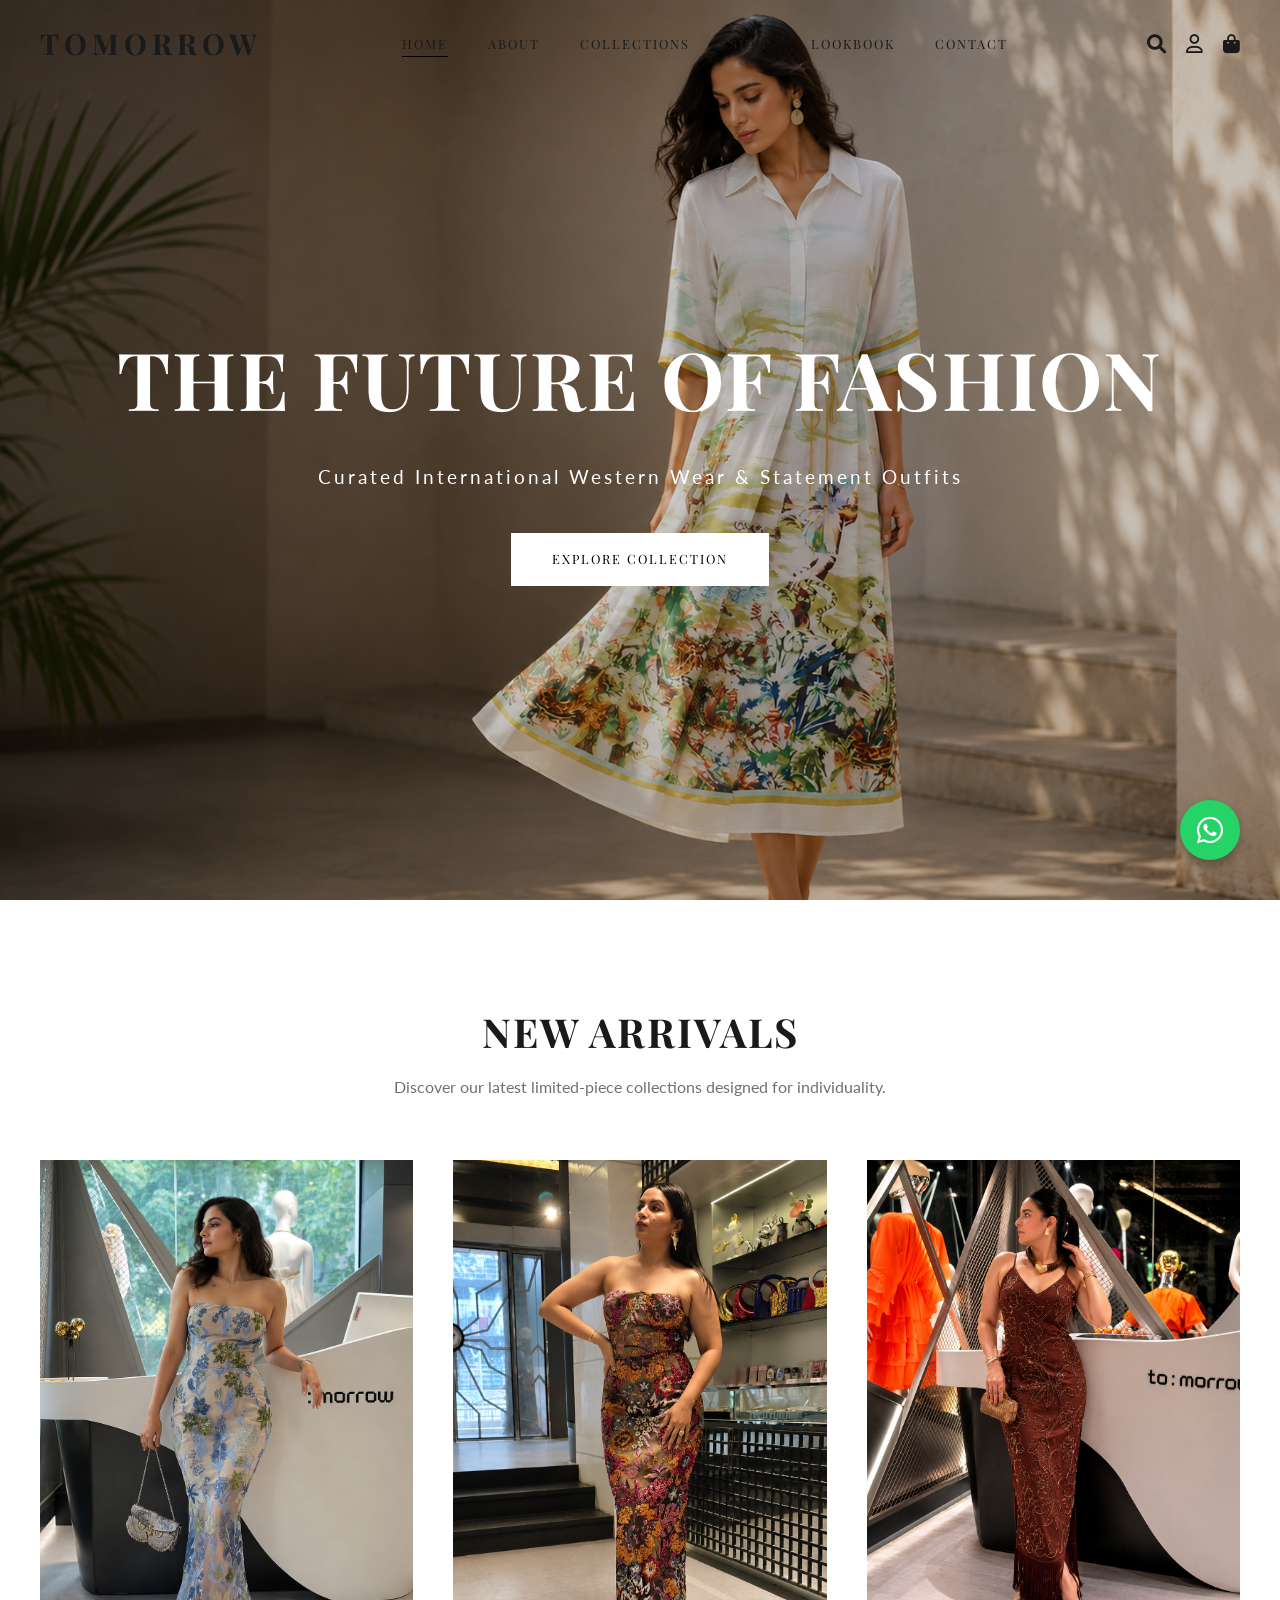
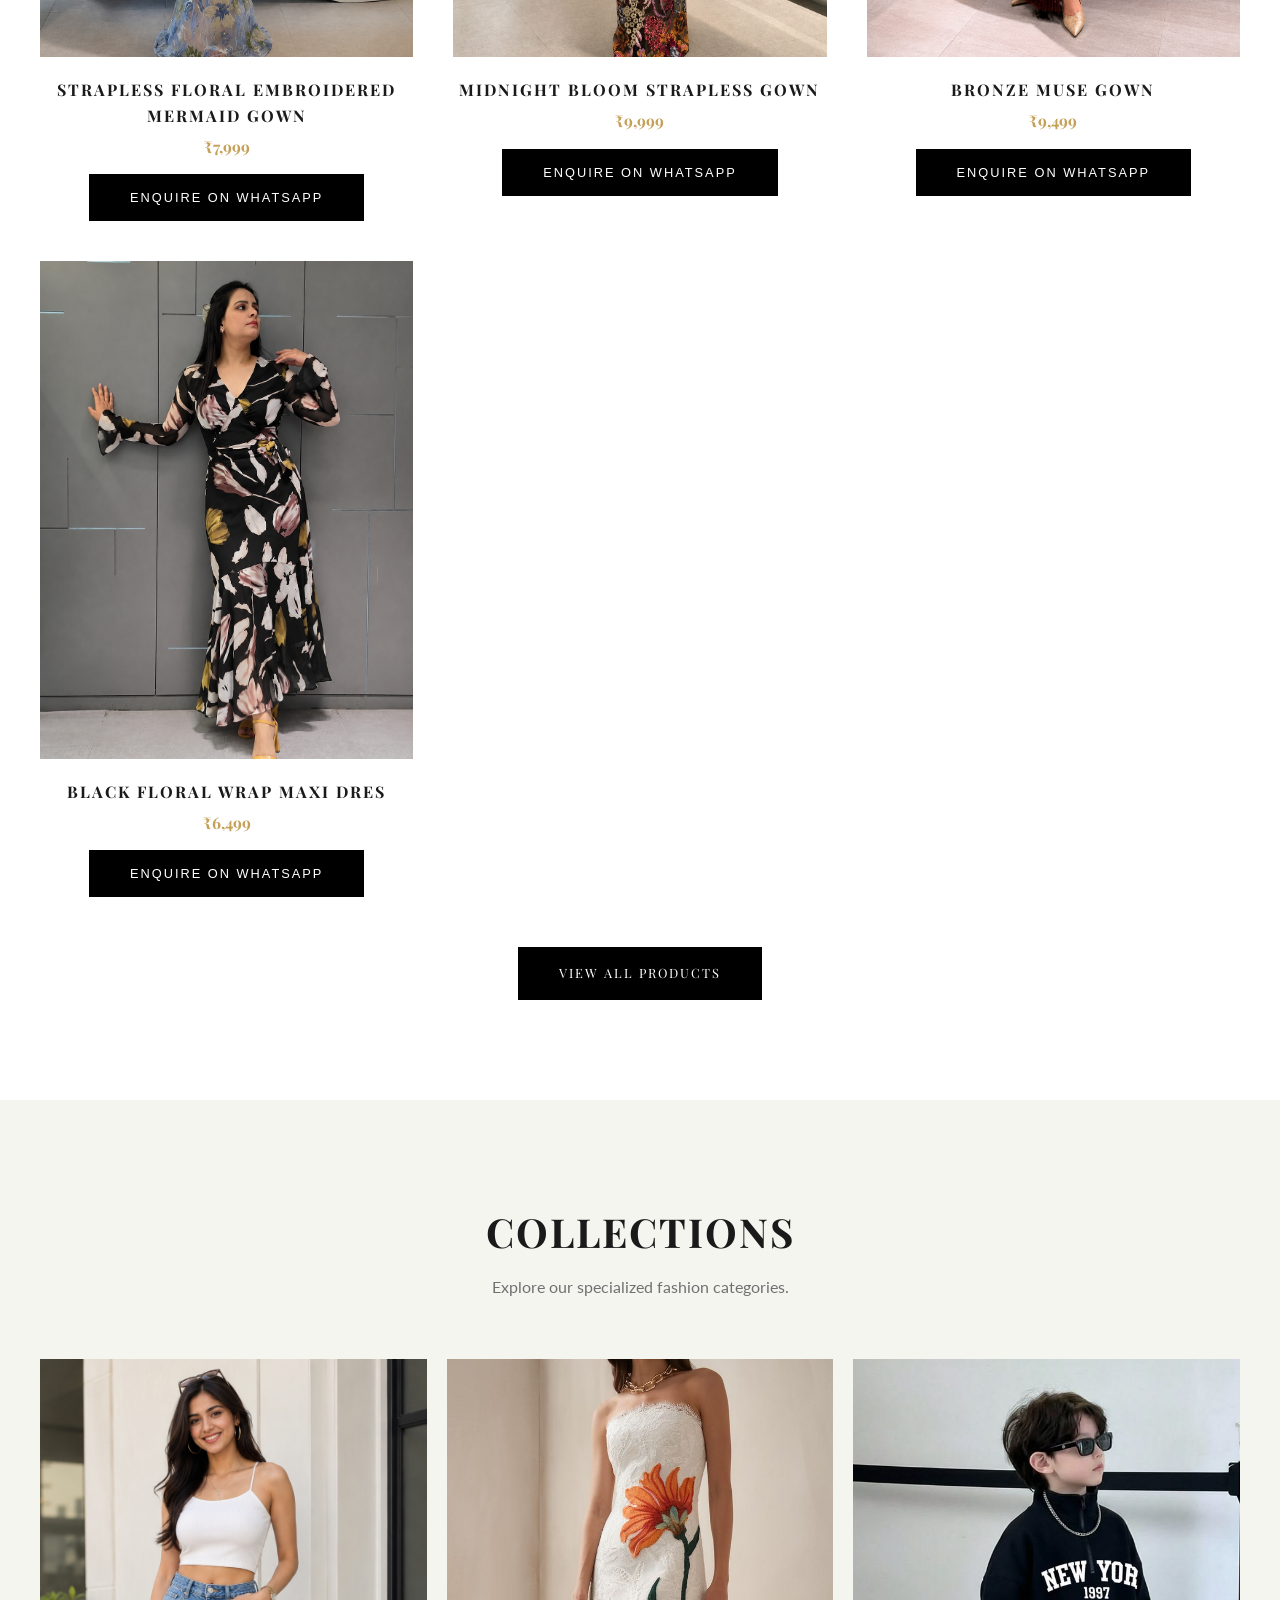
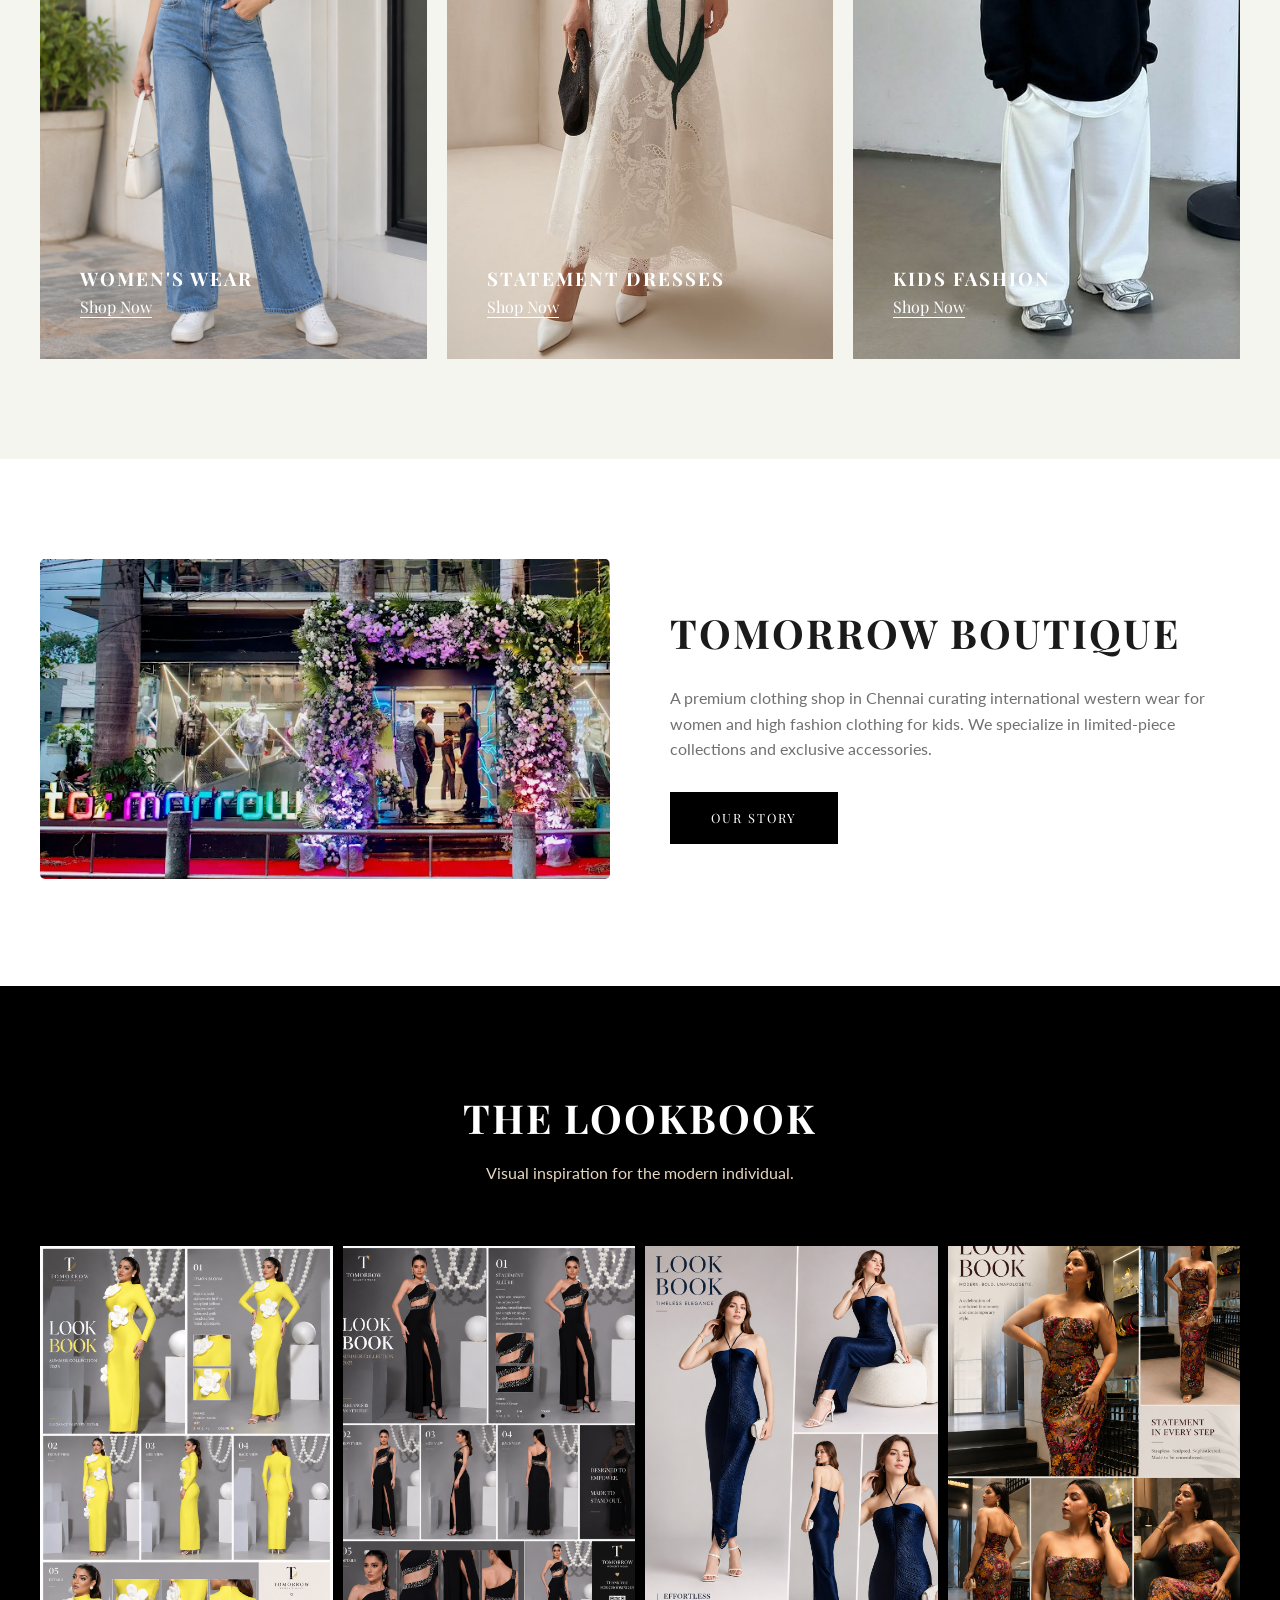
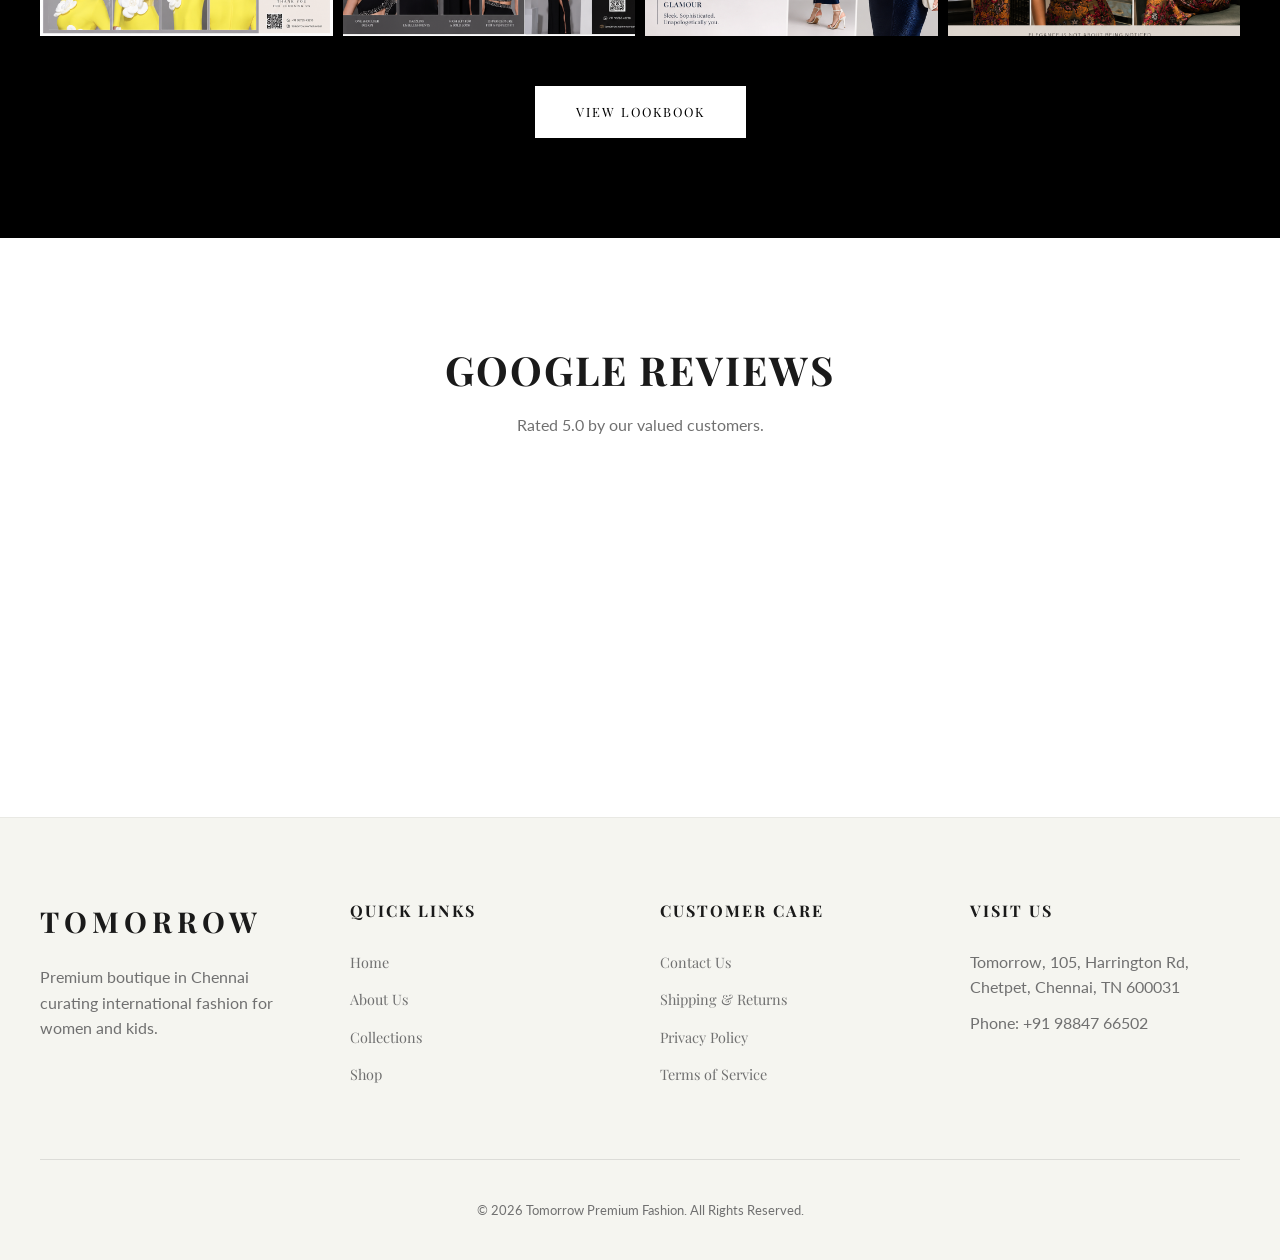
<file: index.html>
<!DOCTYPE html>
<html lang="en">
<head>
    <meta charset="UTF-8">
    <meta name="viewport" content="width=device-width, initial-scale=1.0">
    <title>Tomorrow | Premium Fashion Boutique Chennai</title>
    <meta name="description" content="Tomorrow is a premium clothing store in Chennai curating international western wear for women and high fashion clothing for kids.">
    
    <!-- Fonts -->
    <link rel="preconnect" href="https://fonts.googleapis.com">
    <link rel="preconnect" href="https://fonts.gstatic.com" crossorigin>
    <link href="https://fonts.googleapis.com/css2?family=Playfair+Display:wght@400;700&family=Lato:wght@300;400;700&display=swap" rel="stylesheet">
    
    <!-- CSS -->
    <link rel="stylesheet" href="css/style.css">
    <link rel="stylesheet" href="css/responsive.css">
    <link rel="stylesheet" href="css/animations.css">
    
    <!-- Font Awesome -->
    <link rel="stylesheet" href="https://cdnjs.cloudflare.com/ajax/libs/font-awesome/6.0.0/css/all.min.css">
</head>
<body>

    <!-- Preloader -->
    <div id="preloader">
        <div class="loader-content">
            <div class="loader-logo">TOMORROW</div>
        </div>
    </div>

    <!-- Header -->
    <header>
        <div class="container">
            <nav>
                <div class="menu-toggle"><i class="fas fa-bars"></i></div>
                <div class="logo"><a href="/">TOMORROW</a></div>
                <ul class="nav-links">
                    <li><a href="/" class="active">Home</a></li>
                    <li><a href="about">About</a></li>
                    <li><a href="collections">Collections</a></li>
                    <li><a href="products">Shop</a></li>
                    <li><a href="lookbook">Lookbook</a></li>
                    <li><a href="contact">Contact</a></li>
                </ul>
                <div class="nav-icons">
                    <a href="#"><i class="fas fa-search"></i></a>
                    <a href="#"><i class="far fa-user"></i></a>
                    <a href="#"><i class="fas fa-shopping-bag"></i></a>
                </div>
            </nav>
        </div>
    </header>

    <!-- Mobile Menu -->
    <div class="mobile-menu">
        <div class="close-menu"><i class="fas fa-times"></i></div>
        <ul>
            <li><a href="/">Home</a></li>
            <li><a href="about">About</a></li>
            <li><a href="collections">Collections</a></li>
            <li><a href="products">Shop</a></li>
            <li><a href="lookbook">Lookbook</a></li>
            <li><a href="contact">Contact</a></li>
        </ul>
    </div>

    <!-- Hero Section -->
    <section class="hero">
        <img src="assets/images/hero.jpg" alt="Tomorrow Premium Fashion" class="hero-image">
        <div class="hero-overlay"></div>
        <div class="container hero-content">
            <div class="hero-text">
                <h1>The Future of Fashion</h1>
                <p>Curated International Western Wear & Statement Outfits</p>
                <a href="products" class="btn">Explore Collection</a>
            </div>
        </div>
    </section>

    <!-- New Arrivals -->
    <section class="new-arrivals">
        <div class="container">
            <div class="section-title reveal">
                <h2>New Arrivals</h2>
                <p>Discover our latest limited-piece collections designed for individuality.</p>
            </div>
            <div class="product-grid" id="featured-products">
                <!-- Product 1 -->
                <div class="product-card reveal">
                    <div class="product-img">
                        <img src="assets/images/product-1.jpg" alt="Strapless Floral Embroidered Mermaid Gown">
                    </div>
                    <div class="product-info">
                        <h3>Strapless Floral Embroidered Mermaid Gown</h3>
                        <span class="price">₹7,999</span>
                        <button class="btn btn-dark" onclick="enquireWhatsApp('Strapless Floral Embroidered Mermaid Gown')">Enquire on WhatsApp</button>
                    </div>
                </div>
                <!-- Product 2 -->
                <div class="product-card reveal">
                    <div class="product-img">
                        <img src="assets/images/product-2.jpg" alt="Midnight Bloom Strapless Gown">
                    </div>
                    <div class="product-info">
                        <h3>Midnight Bloom Strapless Gown</h3>
                        <span class="price">₹9,999</span>
                        <button class="btn btn-dark" onclick="enquireWhatsApp('Midnight Bloom Strapless Gown')">Enquire on WhatsApp</button>
                    </div>
                </div>
                <!-- Product 3 -->
                <div class="product-card reveal">
                    <div class="product-img">
                        <img src="assets/images/product-3.jpg" alt="Bronze Muse Gown">
                    </div>
                    <div class="product-info">
                        <h3>Bronze Muse Gown</h3>
                        <span class="price">₹9,499</span>
                        <button class="btn btn-dark" onclick="enquireWhatsApp('Bronze Muse Gown')">Enquire on WhatsApp</button>
                    </div>
                </div>
                <!-- Product 4 -->
                <div class="product-card reveal">
                    <div class="product-img">
                        <img src="assets/images/product-4.jpg" alt="Black Floral Wrap Maxi Dres">
                    </div>
                    <div class="product-info">
                        <h3>Black Floral Wrap Maxi Dres</h3>
                        <span class="price">₹6,499</span>
                        <button class="btn btn-dark" onclick="enquireWhatsApp('Black Floral Wrap Maxi Dres')">Enquire on WhatsApp</button>
                    </div>
                </div>
            </div>
            <div style="text-align: center; margin-top: 50px;">
                <a href="products" class="btn btn-dark">View All Products</a>
            </div>
        </div>
    </section>

    <!-- Categories -->
    <section class="categories" style="background: var(--beige);">
        <div class="container">
            <div class="section-title reveal">
                <h2>Collections</h2>
                <p>Explore our specialized fashion categories.</p>
            </div>
            <div class="category-grid">
                <div class="category-item reveal-left">
                    <img src="assets/images/collection-1.jpg" alt="Women's Western Wear">
                    <div class="category-content">
                        <h3>Women's Wear</h3>
                        <a href="collections" style="border-bottom: 1px solid white;">Shop Now</a>
                    </div>
                </div>
                <div class="category-item reveal">
                    <img src="assets/images/collection-2.jpg" alt="Statement Dresses">
                    <div class="category-content">
                        <h3>Statement Dresses</h3>
                        <a href="collections" style="border-bottom: 1px solid white;">Shop Now</a>
                    </div>
                </div>
                <div class="category-item reveal-right">
                    <img src="assets/images/collection-3.jpg" alt="Kids Fashion">
                    <div class="category-content">
                        <h3>Kids Fashion</h3>
                        <a href="collections" style="border-bottom: 1px solid white;">Shop Now</a>
                    </div>
                </div>
            </div>
        </div>
    </section>

    <!-- About Preview -->
    <section class="about-preview">
        <div class="container">
            <div style="display: flex; align-items: center; gap: 60px; flex-wrap: wrap;">
                <div style="flex: 1; min-width: 300px;" class="reveal-left">
                    <img src="assets/images/about-store.jpg" alt="Tomorrow Store Chennai" style="width: 100%; border-radius: 5px;">
                </div>
                <div style="flex: 1; min-width: 300px;" class="reveal-right">
                    <h2 style="font-size: 2.5rem; margin-bottom: 20px;">Tomorrow Boutique</h2>
                    <p style="margin-bottom: 30px;">A premium clothing shop in Chennai curating international western wear for women and high fashion clothing for kids. We specialize in limited-piece collections and exclusive accessories.</p>
                    <a href="about" class="btn btn-dark">Our Story</a>
                </div>
            </div>
        </div>
    </section>

    <!-- Lookbook Preview -->
    <section class="lookbook-preview" style="background: var(--black); color: var(--white); text-align: center;">
        <div class="container">
            <div class="section-title reveal">
                <h2 style="color: var(--white);">The Lookbook</h2>
                <p style="color: var(--champagne);">Visual inspiration for the modern individual.</p>
            </div>
            <div style="display: grid; grid-template-columns: repeat(4, 1fr); gap: 10px;" class="reveal">
                <img src="assets/images/lookbook-1.jpg" alt="Lookbook 1" style="width: 100%; aspect-ratio: 3/4; object-fit: cover;">
                <img src="assets/images/lookbook-2.jpg" alt="Lookbook 2" style="width: 100%; aspect-ratio: 3/4; object-fit: cover;">
                <img src="assets/images/lookbook-3.jpg" alt="Lookbook 3" style="width: 100%; aspect-ratio: 3/4; object-fit: cover;">
                <img src="assets/images/lookbook-4.jpg" alt="Lookbook 4" style="width: 100%; aspect-ratio: 3/4; object-fit: cover;">
            </div>
            <div style="margin-top: 50px;">
                <a href="lookbook" class="btn">View Lookbook</a>
            </div>
        </div>
    </section>

    <!-- Reviews -->
    <section class="reviews">
        <div class="container">
            <div class="section-title reveal">
                <h2>Google Reviews</h2>
                <p>Rated 5.0 by our valued customers.</p>
            </div>
            <div style="display: grid; grid-template-columns: repeat(auto-fit, minmax(300px, 1fr)); gap: 30px;">
                <div class="glass-effect reveal" style="padding: 40px; border-radius: 10px; border: 1px solid #eee;">
                    <div style="color: var(--gold); margin-bottom: 15px;">
                        <i class="fas fa-star"></i><i class="fas fa-star"></i><i class="fas fa-star"></i><i class="fas fa-star"></i><i class="fas fa-star"></i>
                    </div>
                    <p>"Amazing collection of western wear. The quality is top-notch and the staff is very helpful."</p>
                    <h4 style="margin-top: 20px;">- Sarah J.</h4>
                </div>
                <div class="glass-effect reveal" style="padding: 40px; border-radius: 10px; border: 1px solid #eee;">
                    <div style="color: var(--gold); margin-bottom: 15px;">
                        <i class="fas fa-star"></i><i class="fas fa-star"></i><i class="fas fa-star"></i><i class="fas fa-star"></i><i class="fas fa-star"></i>
                    </div>
                    <p>"The best place in Chennai for statement dresses. Found the perfect outfit for my event."</p>
                    <h4 style="margin-top: 20px;">- Priya R.</h4>
                </div>
            </div>
        </div>
    </section>

    <!-- Footer -->
    <footer>
        <div class="container">
            <div class="footer-grid">
                <div class="footer-col">
                    <div class="logo" style="margin-bottom: 20px;">TOMORROW</div>
                    <p>Premium boutique in Chennai curating international fashion for women and kids.</p>
                </div>
                <div class="footer-col">
                    <h4>Quick Links</h4>
                    <ul>
                        <li><a href="/">Home</a></li>
                        <li><a href="about">About Us</a></li>
                        <li><a href="collections">Collections</a></li>
                        <li><a href="products">Shop</a></li>
                    </ul>
                </div>
                <div class="footer-col">
                    <h4>Customer Care</h4>
                    <ul>
                        <li><a href="contact">Contact Us</a></li>
                        <li><a href="#">Shipping & Returns</a></li>
                        <li><a href="#">Privacy Policy</a></li>
                        <li><a href="#">Terms of Service</a></li>
                    </ul>
                </div>
                <div class="footer-col">
                    <h4>Visit Us</h4>
                    <p>Tomorrow, 105, Harrington Rd,<br>Chetpet, Chennai, TN 600031</p>
                    <p style="margin-top: 10px;">Phone: +91 98847 66502</p>
                </div>
            </div>
            <div class="footer-bottom">
                <p>&copy; 2026 Tomorrow Premium Fashion. All Rights Reserved.</p>
            </div>
        </div>
    </footer>

    <!-- WhatsApp Float -->
    <a href="https://wa.me/919884766502" class="whatsapp-float" target="_blank">
        <i class="fab fa-whatsapp"></i>
    </a>

    <!-- Scripts -->
    <script src="js/script.js"></script>
</body>
</html>
</file>
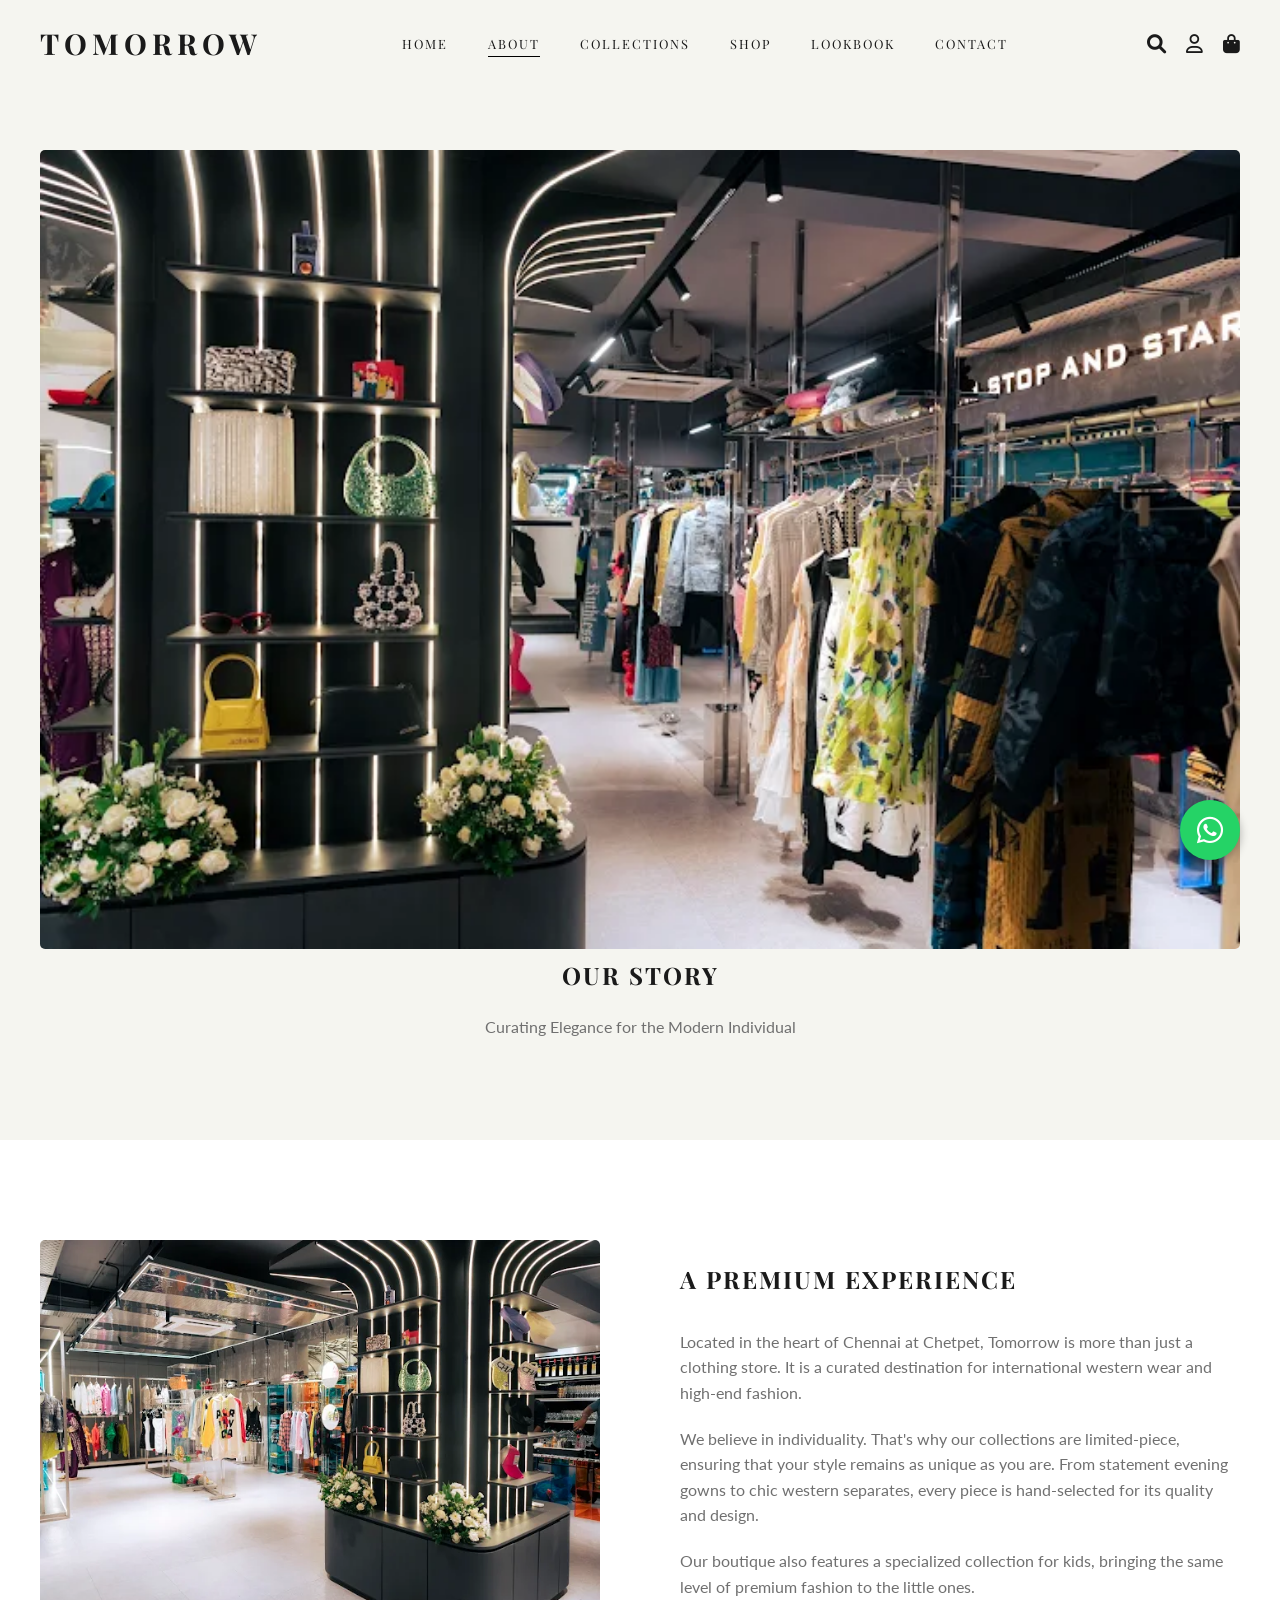
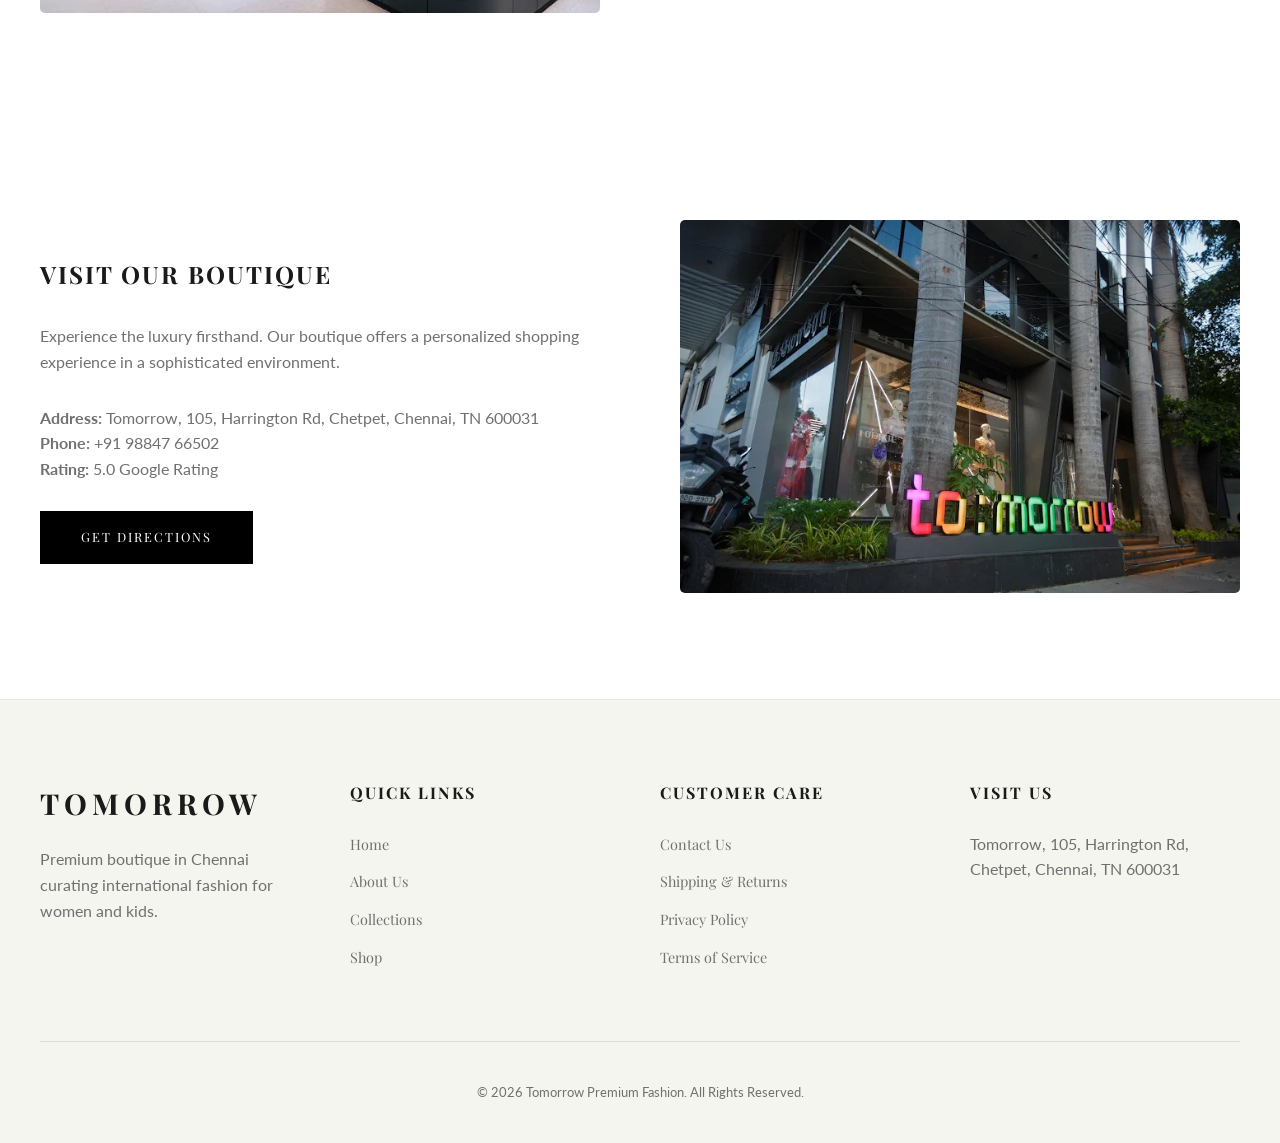
<file: about.html>
<!DOCTYPE html>
<html lang="en">
<head>
    <meta charset="UTF-8">
    <meta name="viewport" content="width=device-width, initial-scale=1.0">
    <title>About | Tomorrow Premium Fashion</title>
    <link rel="preconnect" href="https://fonts.googleapis.com">
    <link rel="preconnect" href="https://fonts.gstatic.com" crossorigin>
    <link href="https://fonts.googleapis.com/css2?family=Playfair+Display:wght@400;700&family=Lato:wght@300;400;700&display=swap" rel="stylesheet">
    <link rel="stylesheet" href="css/style.css">
    <link rel="stylesheet" href="css/responsive.css">
    <link rel="stylesheet" href="css/animations.css">
    <link rel="stylesheet" href="https://cdnjs.cloudflare.com/ajax/libs/font-awesome/6.0.0/css/all.min.css">
</head>
<body>
    <div id="preloader"><div class="loader-content"><div class="loader-logo">TOMORROW</div></div></div>
    <header>
        <div class="container">
            <nav>
                <div class="menu-toggle"><i class="fas fa-bars"></i></div>
                <div class="logo"><a href="/">TOMORROW</a></div>
                <ul class="nav-links">
                    <li><a href="/">Home</a></li>
                    <li><a href="about" class="active">About</a></li>
                    <li><a href="collections">Collections</a></li>
                    <li><a href="products">Shop</a></li>
                    <li><a href="lookbook">Lookbook</a></li>
                    <li><a href="contact">Contact</a></li>
                </ul>
                <div class="nav-icons">
                    <a href="#"><i class="fas fa-search"></i></a>
                    <a href="#"><i class="far fa-user"></i></a>
                    <a href="#"><i class="fas fa-shopping-bag"></i></a>
                </div>
            </nav>
        </div>
    </header>

    <div class="mobile-menu">
        <div class="close-menu"><i class="fas fa-times"></i></div>
        <ul>
            <li><a href="/">Home</a></li>
            <li><a href="about">About</a></li>
            <li><a href="collections">Collections</a></li>
            <li><a href="products">Shop</a></li>
            <li><a href="lookbook">Lookbook</a></li>
            <li><a href="contact">Contact</a></li>
        </ul>
    </div>

    <section class="page-header" style="background: var(--beige); padding: 150px 0 100px; text-align: center;">
        <div class="container">
            <img src="assets/images/store.jpg" alt="Tomorrow Interior" style="width: 100%; border-radius: 5px;">
            <h1 class="reveal">Our Story</h1>
            <p class="reveal" style="margin-top: 20px;">Curating Elegance for the Modern Individual</p>
        </div>
    </section>

    <section class="about-content">
        <div class="container">
            <div style="display: flex; align-items: center; gap: 80px; flex-wrap: wrap;">
                <div style="flex: 1; min-width: 300px;" class="reveal-left">
                    <img src="assets/images/store-interior.jpg" alt="Tomorrow Interior" style="width: 100%; border-radius: 5px;">
                </div>
                <div style="flex: 1; min-width: 300px;" class="reveal-right">
                    <h2 style="margin-bottom: 30px;">A Premium Experience</h2>
                    <p style="margin-bottom: 20px;">Located in the heart of Chennai at Chetpet, Tomorrow is more than just a clothing store. It is a curated destination for international western wear and high-end fashion.</p>
                    <p style="margin-bottom: 20px;">We believe in individuality. That's why our collections are limited-piece, ensuring that your style remains as unique as you are. From statement evening gowns to chic western separates, every piece is hand-selected for its quality and design.</p>
                    <p>Our boutique also features a specialized collection for kids, bringing the same level of premium fashion to the little ones.</p>
                </div>
            </div>
        </div>
    </section>

    <section class="store-details" style="background: var(--white);">
        <div class="container">
            <div style="display: flex; align-items: center; gap: 80px; flex-wrap: wrap; flex-direction: row-reverse;">
                <div style="flex: 1; min-width: 300px;" class="reveal-right">
                    <img src="assets/images/store-front.jpg" alt="Tomorrow Store Front" style="width: 100%; border-radius: 5px;">
                </div>
                <div style="flex: 1; min-width: 300px;" class="reveal-left">
                    <h2 style="margin-bottom: 30px;">Visit Our Boutique</h2>
                    <p style="margin-bottom: 20px;">Experience the luxury firsthand. Our boutique offers a personalized shopping experience in a sophisticated environment.</p>
                    <div style="margin-top: 30px;">
                        <p><strong>Address:</strong> Tomorrow, 105, Harrington Rd, Chetpet, Chennai, TN 600031</p>
                        <p><strong>Phone:</strong> +91 98847 66502</p>
                        <p><strong>Rating:</strong> 5.0 Google Rating</p>
                    </div>
                    <a href="contact" class="btn btn-dark" style="margin-top: 30px;">Get Directions</a>
                </div>
            </div>
        </div>
    </section>

    <footer>
        <div class="container">
            <div class="footer-grid">
                <div class="footer-col">
                    <div class="logo" style="margin-bottom: 20px;">TOMORROW</div>
                    <p>Premium boutique in Chennai curating international fashion for women and kids.</p>
                </div>
                <div class="footer-col">
                    <h4>Quick Links</h4>
                    <ul>
                        <li><a href="/">Home</a></li>
                        <li><a href="about">About Us</a></li>
                        <li><a href="collections">Collections</a></li>
                        <li><a href="products">Shop</a></li>
                    </ul>
                </div>
                <div class="footer-col">
                    <h4>Customer Care</h4>
                    <ul>
                        <li><a href="contact">Contact Us</a></li>
                        <li><a href="#">Shipping & Returns</a></li>
                        <li><a href="#">Privacy Policy</a></li>
                        <li><a href="#">Terms of Service</a></li>
                    </ul>
                </div>
                <div class="footer-col">
                    <h4>Visit Us</h4>
                    <p>Tomorrow, 105, Harrington Rd,<br>Chetpet, Chennai, TN 600031</p>
                </div>
            </div>
            <div class="footer-bottom">
                <p>&copy; 2026 Tomorrow Premium Fashion. All Rights Reserved.</p>
            </div>
        </div>
    </footer>

    <a href="https://wa.me/919884766502" class="whatsapp-float" target="_blank"><i class="fab fa-whatsapp"></i></a>
    <script src="js/script.js"></script>
</body>
</html>
</file>
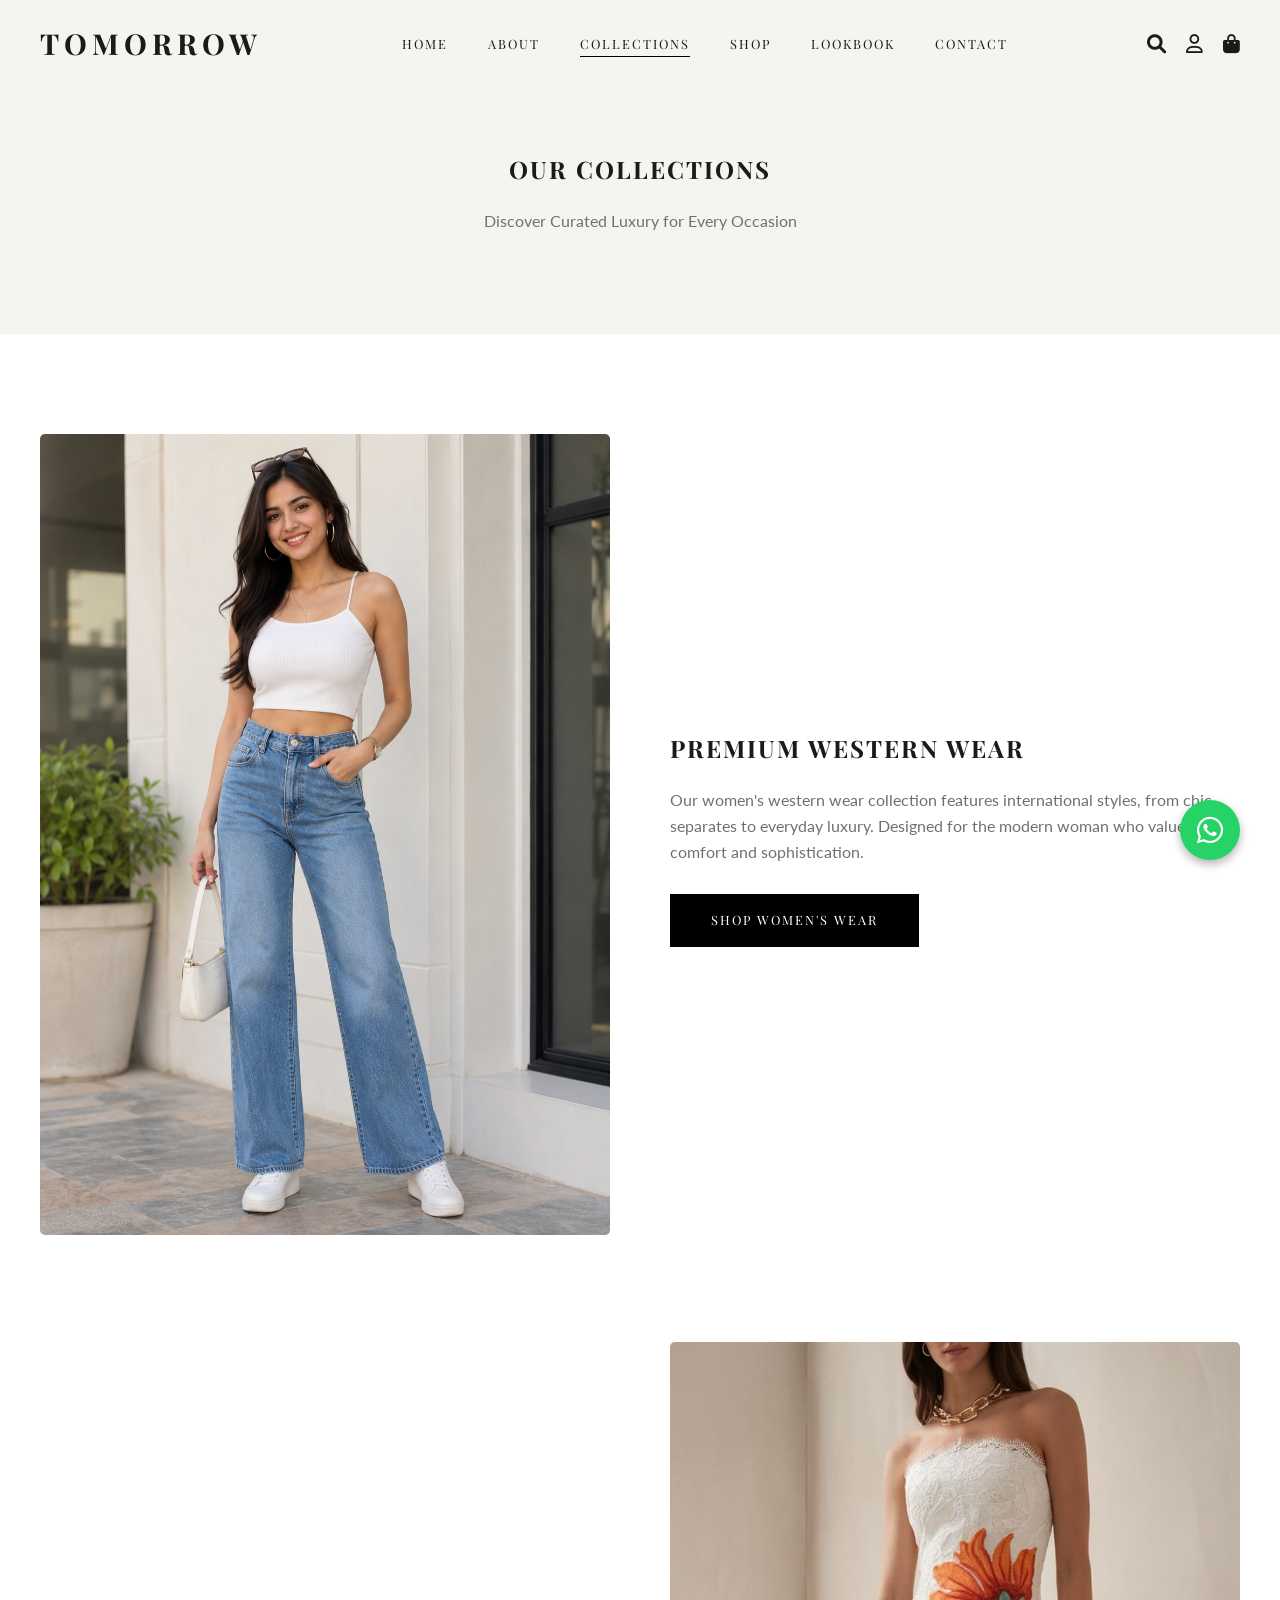
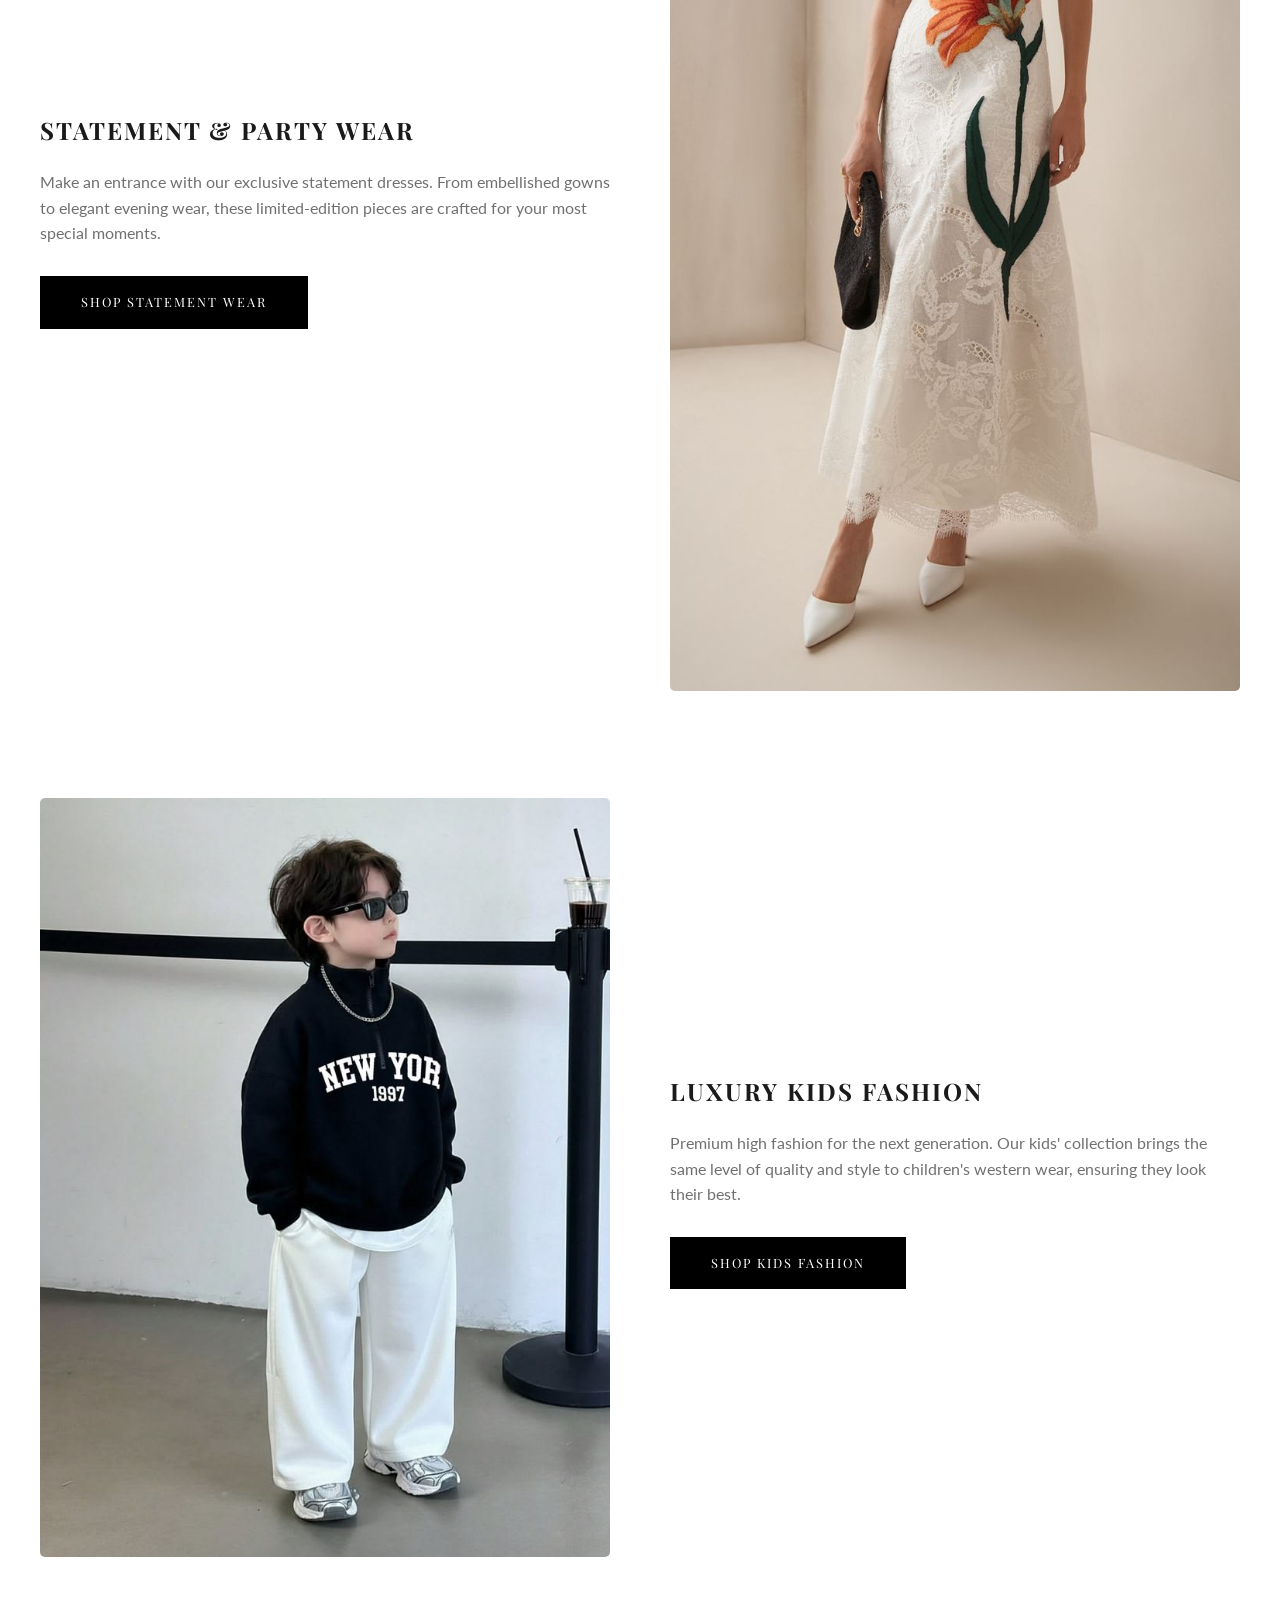
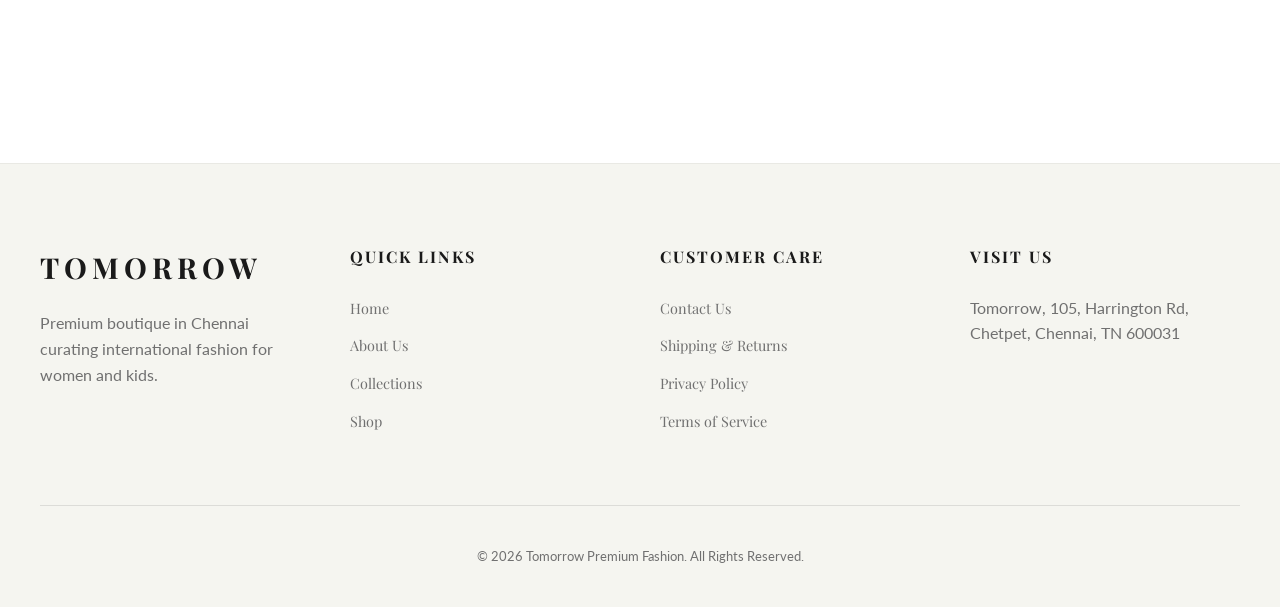
<file: collections.html>
<!DOCTYPE html>
<html lang="en">
<head>
    <meta charset="UTF-8">
    <meta name="viewport" content="width=device-width, initial-scale=1.0">
    <title>Collections | Tomorrow Premium Fashion</title>
    <link rel="preconnect" href="https://fonts.googleapis.com">
    <link rel="preconnect" href="https://fonts.gstatic.com" crossorigin>
    <link href="https://fonts.googleapis.com/css2?family=Playfair+Display:wght@400;700&family=Lato:wght@300;400;700&display=swap" rel="stylesheet">
    <link rel="stylesheet" href="css/style.css">
    <link rel="stylesheet" href="css/responsive.css">
    <link rel="stylesheet" href="css/animations.css">
    <link rel="stylesheet" href="https://cdnjs.cloudflare.com/ajax/libs/font-awesome/6.0.0/css/all.min.css">
</head>
<body>
    <div id="preloader"><div class="loader-content"><div class="loader-logo">TOMORROW</div></div></div>
    <header>
        <div class="container">
            <nav>
                <div class="menu-toggle"><i class="fas fa-bars"></i></div>
                <div class="logo"><a href="/">TOMORROW</a></div>
                <ul class="nav-links">
                    <li><a href="/">Home</a></li>
                    <li><a href="about">About</a></li>
                    <li><a href="collections" class="active">Collections</a></li>
                    <li><a href="products">Shop</a></li>
                    <li><a href="lookbook">Lookbook</a></li>
                    <li><a href="contact">Contact</a></li>
                </ul>
                <div class="nav-icons">
                    <a href="#"><i class="fas fa-search"></i></a>
                    <a href="#"><i class="far fa-user"></i></a>
                    <a href="#"><i class="fas fa-shopping-bag"></i></a>
                </div>
            </nav>
        </div>
    </header>

    <div class="mobile-menu">
        <div class="close-menu"><i class="fas fa-times"></i></div>
        <ul>
            <li><a href="/">Home</a></li>
            <li><a href="about">About</a></li>
            <li><a href="collections">Collections</a></li>
            <li><a href="products">Shop</a></li>
            <li><a href="lookbook">Lookbook</a></li>
            <li><a href="contact">Contact</a></li>
        </ul>
    </div>

    <section class="page-header" style="background: var(--beige); padding: 150px 0 100px; text-align: center;">
        <div class="container">
            <h1 class="reveal">Our Collections</h1>
            <p class="reveal" style="margin-top: 20px;">Discover Curated Luxury for Every Occasion</p>
        </div>
    </section>

    <section class="collections-list">
        <div class="container">
            <!-- Women's Western Wear -->
            <div style="display: flex; align-items: center; gap: 60px; flex-wrap: wrap; margin-bottom: 100px;">
                <div style="flex: 1; min-width: 300px;" class="reveal-left">
                    <img src="assets/images/collection-1.jpg" alt="Women's Western Wear" style="width: 100%; border-radius: 5px;">
                </div>
                <div style="flex: 1; min-width: 300px;" class="reveal-right">
                    <h2 style="margin-bottom: 20px;">Premium Western Wear</h2>
                    <p style="margin-bottom: 30px;">Our women's western wear collection features international styles, from chic separates to everyday luxury. Designed for the modern woman who values both comfort and sophistication.</p>
                    <a href="products" class="btn btn-dark">Shop Women's Wear</a>
                </div>
            </div>

            <!-- Statement Dresses -->
            <div style="display: flex; align-items: center; gap: 60px; flex-wrap: wrap; flex-direction: row-reverse; margin-bottom: 100px;">
                <div style="flex: 1; min-width: 300px;" class="reveal-right">
                    <img src="assets/images/collection-2.jpg" alt="Statement Dresses" style="width: 100%; border-radius: 5px;">
                </div>
                <div style="flex: 1; min-width: 300px;" class="reveal-left">
                    <h2 style="margin-bottom: 20px;">Statement & Party Wear</h2>
                    <p style="margin-bottom: 30px;">Make an entrance with our exclusive statement dresses. From embellished gowns to elegant evening wear, these limited-edition pieces are crafted for your most special moments.</p>
                    <a href="products" class="btn btn-dark">Shop Statement Wear</a>
                </div>
            </div>

            <!-- Kids Fashion -->
            <div style="display: flex; align-items: center; gap: 60px; flex-wrap: wrap; margin-bottom: 100px;">
                <div style="flex: 1; min-width: 300px;" class="reveal-left">
                    <img src="assets/images/collection-3.jpg" alt="Kids Fashion" style="width: 100%; border-radius: 5px;">
                </div>
                <div style="flex: 1; min-width: 300px;" class="reveal-right">
                    <h2 style="margin-bottom: 20px;">Luxury Kids Fashion</h2>
                    <p style="margin-bottom: 30px;">Premium high fashion for the next generation. Our kids' collection brings the same level of quality and style to children's western wear, ensuring they look their best.</p>
                    <a href="products" class="btn btn-dark">Shop Kids Fashion</a>
                </div>
            </div>
        </div>
    </section>

    <footer>
        <div class="container">
            <div class="footer-grid">
                <div class="footer-col">
                    <div class="logo" style="margin-bottom: 20px;">TOMORROW</div>
                    <p>Premium boutique in Chennai curating international fashion for women and kids.</p>
                </div>
                <div class="footer-col">
                    <h4>Quick Links</h4>
                    <ul>
                        <li><a href="/">Home</a></li>
                        <li><a href="about">About Us</a></li>
                        <li><a href="collections">Collections</a></li>
                        <li><a href="products">Shop</a></li>
                    </ul>
                </div>
                <div class="footer-col">
                    <h4>Customer Care</h4>
                    <ul>
                        <li><a href="contact">Contact Us</a></li>
                        <li><a href="#">Shipping & Returns</a></li>
                        <li><a href="#">Privacy Policy</a></li>
                        <li><a href="#">Terms of Service</a></li>
                    </ul>
                </div>
                <div class="footer-col">
                    <h4>Visit Us</h4>
                    <p>Tomorrow, 105, Harrington Rd,<br>Chetpet, Chennai, TN 600031</p>
                </div>
            </div>
            <div class="footer-bottom">
                <p>&copy; 2026 Tomorrow Premium Fashion. All Rights Reserved.</p>
            </div>
        </div>
    </footer>

    <a href="https://wa.me/919884766502" class="whatsapp-float" target="_blank"><i class="fab fa-whatsapp"></i></a>
    <script src="js/script.js"></script>
</body>
</html>
</file>
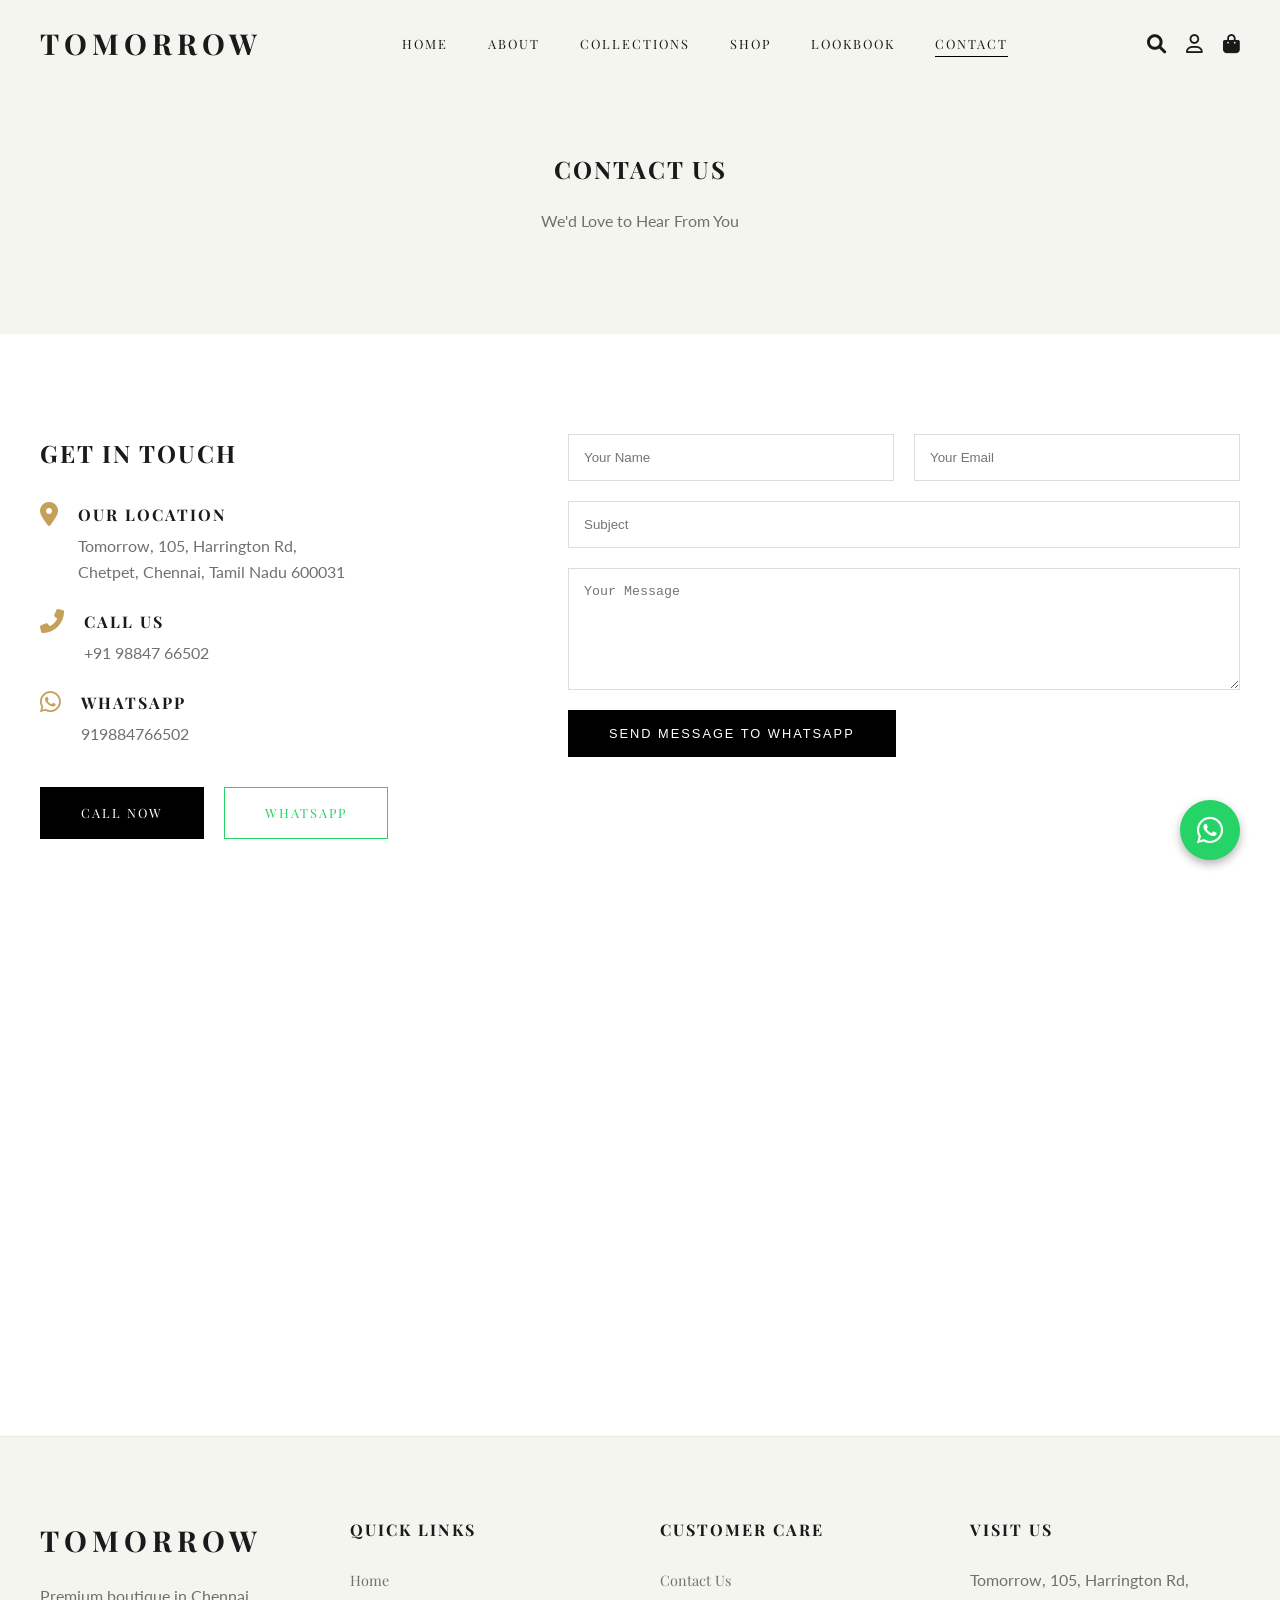
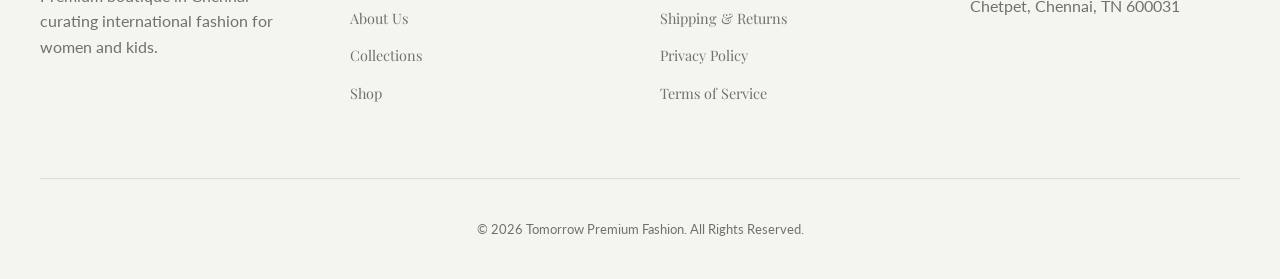
<file: contact.html>
<!DOCTYPE html>
<html lang="en">
<head>
    <meta charset="UTF-8">
    <meta name="viewport" content="width=device-width, initial-scale=1.0">
    <title>Contact | Tomorrow Premium Fashion</title>
    <link rel="preconnect" href="https://fonts.googleapis.com">
    <link rel="preconnect" href="https://fonts.gstatic.com" crossorigin>
    <link href="https://fonts.googleapis.com/css2?family=Playfair+Display:wght@400;700&family=Lato:wght@300;400;700&display=swap" rel="stylesheet">
    <link rel="stylesheet" href="css/style.css">
    <link rel="stylesheet" href="css/responsive.css">
    <link rel="stylesheet" href="css/animations.css">
    <link rel="stylesheet" href="https://cdnjs.cloudflare.com/ajax/libs/font-awesome/6.0.0/css/all.min.css">
</head>
<body>
    <div id="preloader"><div class="loader-content"><div class="loader-logo">TOMORROW</div></div></div>
    <header>
        <div class="container">
            <nav>
                <div class="menu-toggle"><i class="fas fa-bars"></i></div>
                <div class="logo"><a href="/">TOMORROW</a></div>
                <ul class="nav-links">
                    <li><a href="/">Home</a></li>
                    <li><a href="about">About</a></li>
                    <li><a href="collections">Collections</a></li>
                    <li><a href="products">Shop</a></li>
                    <li><a href="lookbook">Lookbook</a></li>
                    <li><a href="contact" class="active">Contact</a></li>
                </ul>
                <div class="nav-icons">
                    <a href="#"><i class="fas fa-search"></i></a>
                    <a href="#"><i class="far fa-user"></i></a>
                    <a href="#"><i class="fas fa-shopping-bag"></i></a>
                </div>
            </nav>
        </div>
    </header>

    <div class="mobile-menu">
        <div class="close-menu"><i class="fas fa-times"></i></div>
        <ul>
            <li><a href="/">Home</a></li>
            <li><a href="about">About</a></li>
            <li><a href="collections">Collections</a></li>
            <li><a href="products">Shop</a></li>
            <li><a href="lookbook">Lookbook</a></li>
            <li><a href="contact">Contact</a></li>
        </ul>
    </div>

    <section class="page-header" style="background: var(--beige); padding: 150px 0 100px; text-align: center;">
        <div class="container">
            <h1 class="reveal">Contact Us</h1>
            <p class="reveal" style="margin-top: 20px;">We'd Love to Hear From You</p>
        </div>
    </section>

    <section class="contact-section">
        <div class="container">
            <div style="display: flex; gap: 80px; flex-wrap: wrap;">
                <!-- Contact Info -->
                <div style="flex: 1; min-width: 300px;" class="reveal-left">
                    <h2 style="margin-bottom: 30px;">Get in Touch</h2>
                    <div style="margin-bottom: 40px;">
                        <div style="display: flex; align-items: flex-start; gap: 20px; margin-bottom: 25px;">
                            <i class="fas fa-map-marker-alt" style="font-size: 1.5rem; color: var(--gold);"></i>
                            <div>
                                <h4 style="margin-bottom: 5px;">Our Location</h4>
                                <p>Tomorrow, 105, Harrington Rd,<br>Chetpet, Chennai, Tamil Nadu 600031</p>
                            </div>
                        </div>
                        <div style="display: flex; align-items: flex-start; gap: 20px; margin-bottom: 25px;">
                            <i class="fas fa-phone-alt" style="font-size: 1.5rem; color: var(--gold);"></i>
                            <div>
                                <h4 style="margin-bottom: 5px;">Call Us</h4>
                                <p>+91 98847 66502</p>
                            </div>
                        </div>
                        <div style="display: flex; align-items: flex-start; gap: 20px; margin-bottom: 25px;">
                            <i class="fab fa-whatsapp" style="font-size: 1.5rem; color: var(--gold);"></i>
                            <div>
                                <h4 style="margin-bottom: 5px;">WhatsApp</h4>
                                <p>919884766502</p>
                            </div>
                        </div>
                    </div>
                    
                    <div style="display: flex; gap: 20px; margin-bottom: 40px;">
                        <a href="tel:+919884766502" class="btn btn-dark">Call Now</a>
                        <a href="https://wa.me/919884766502" class="btn" style="border-color: #25d366; color: #25d366;">WhatsApp</a>
                    </div>
                </div>

                <!-- Contact Form -->
                <div style="flex: 1.5; min-width: 300px;" class="reveal-right">
                    <form id="contact-form" style="display: flex; flex-direction: column; gap: 20px;">
                        <div style="display: flex; gap: 20px;">
                            <input type="text" id="name" placeholder="Your Name" required style="flex: 1; padding: 15px; border: 1px solid #ddd; outline: none;">
                            <input type="email" id="email" placeholder="Your Email" required style="flex: 1; padding: 15px; border: 1px solid #ddd; outline: none;">
                        </div>
                        <input type="text" id="subject" placeholder="Subject" required style="padding: 15px; border: 1px solid #ddd; outline: none;">
                        <textarea id="message" rows="6" placeholder="Your Message" required style="padding: 15px; border: 1px solid #ddd; outline: none;"></textarea>
                        <button type="submit" class="btn btn-dark" style="width: fit-content;">Send Message to WhatsApp</button>
                    </form>
                </div>
            </div>
        </div>
    </section>

    <!-- Map -->
    <section class="map-section" style="padding: 0;">
        <div class="reveal">
            <iframe src="https://www.google.com/maps/embed?pb=!1m18!1m12!1m3!1d3886.536786311652!2d80.2405!3d13.0768!2m3!1f0!2f0!3f0!3m2!1i1024!2i768!4f13.1!3m3!1m2!1s0x3a5266746813233b%3A0x6767222416892693!2s105%2C%20Harrington%20Rd%2C%20Chetpet%2C%20Chennai%2C%20Tamil%20Nadu%20600031!5e0!3m2!1sen!2sin!4v1710000000000!5m2!1sen!2sin" width="100%" height="450" style="border:0;" allowfullscreen="" loading="lazy"></iframe>
        </div>
    </section>

    <footer>
        <div class="container">
            <div class="footer-grid">
                <div class="footer-col">
                    <div class="logo" style="margin-bottom: 20px;">TOMORROW</div>
                    <p>Premium boutique in Chennai curating international fashion for women and kids.</p>
                </div>
                <div class="footer-col">
                    <h4>Quick Links</h4>
                    <ul>
                        <li><a href="/">Home</a></li>
                        <li><a href="about">About Us</a></li>
                        <li><a href="collections">Collections</a></li>
                        <li><a href="products">Shop</a></li>
                    </ul>
                </div>
                <div class="footer-col">
                    <h4>Customer Care</h4>
                    <ul>
                        <li><a href="contact">Contact Us</a></li>
                        <li><a href="#">Shipping & Returns</a></li>
                        <li><a href="#">Privacy Policy</a></li>
                        <li><a href="#">Terms of Service</a></li>
                    </ul>
                </div>
                <div class="footer-col">
                    <h4>Visit Us</h4>
                    <p>Tomorrow, 105, Harrington Rd,<br>Chetpet, Chennai, TN 600031</p>
                </div>
            </div>
            <div class="footer-bottom">
                <p>&copy; 2026 Tomorrow Premium Fashion. All Rights Reserved.</p>
            </div>
        </div>
    </footer>

    <a href="https://wa.me/919884766502" class="whatsapp-float" target="_blank"><i class="fab fa-whatsapp"></i></a>
    <script src="js/script.js"></script>
    <script src="js/form.js"></script>
</body>
</html>
</file>
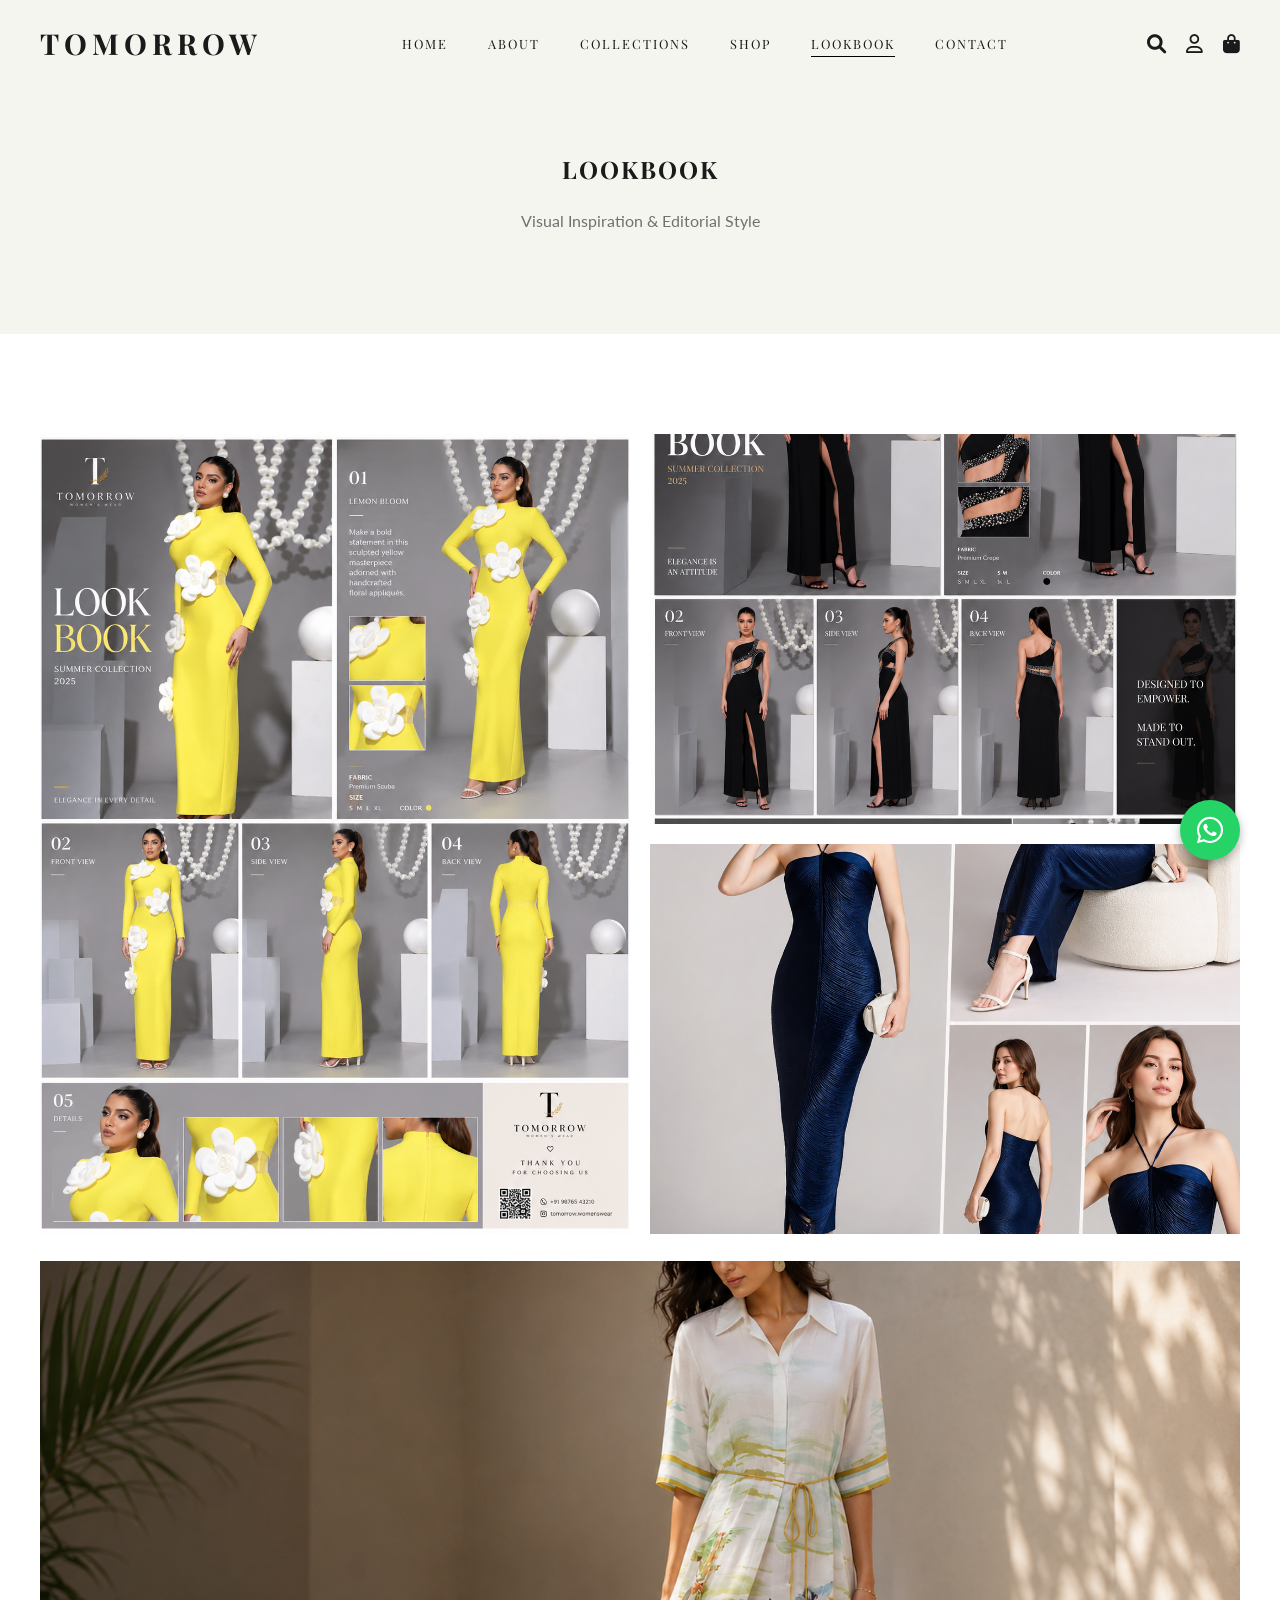
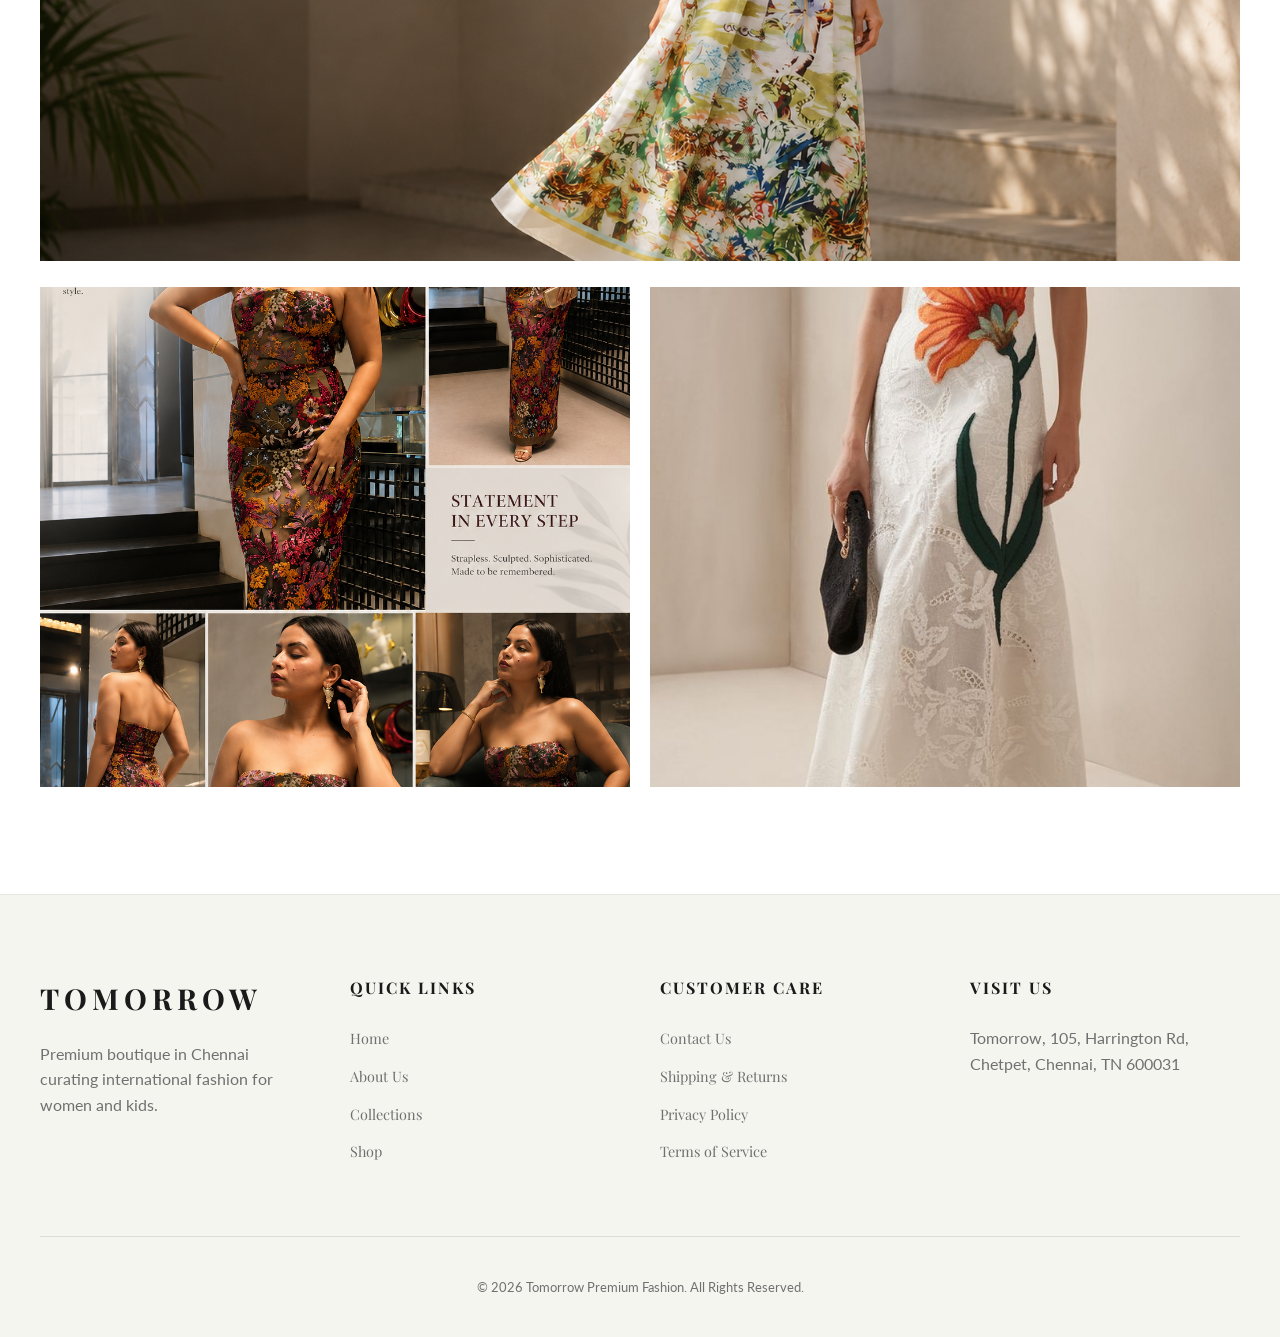
<file: lookbook.html>
<!DOCTYPE html>
<html lang="en">
<head>
    <meta charset="UTF-8">
    <meta name="viewport" content="width=device-width, initial-scale=1.0">
    <title>Lookbook | Tomorrow Premium Fashion</title>
    <link rel="preconnect" href="https://fonts.googleapis.com">
    <link rel="preconnect" href="https://fonts.gstatic.com" crossorigin>
    <link href="https://fonts.googleapis.com/css2?family=Playfair+Display:wght@400;700&family=Lato:wght@300;400;700&display=swap" rel="stylesheet">
    <link rel="stylesheet" href="css/style.css">
    <link rel="stylesheet" href="css/responsive.css">
    <link rel="stylesheet" href="css/animations.css">
    <link rel="stylesheet" href="https://cdnjs.cloudflare.com/ajax/libs/font-awesome/6.0.0/css/all.min.css">
</head>
<body>
    <div id="preloader"><div class="loader-content"><div class="loader-logo">TOMORROW</div></div></div>
    <header>
        <div class="container">
            <nav>
                <div class="menu-toggle"><i class="fas fa-bars"></i></div>
                <div class="logo"><a href="/">TOMORROW</a></div>
                <ul class="nav-links">
                    <li><a href="/">Home</a></li>
                    <li><a href="about">About</a></li>
                    <li><a href="collections">Collections</a></li>
                    <li><a href="products">Shop</a></li>
                    <li><a href="lookbook" class="active">Lookbook</a></li>
                    <li><a href="contact">Contact</a></li>
                </ul>
                <div class="nav-icons">
                    <a href="#"><i class="fas fa-search"></i></a>
                    <a href="#"><i class="far fa-user"></i></a>
                    <a href="#"><i class="fas fa-shopping-bag"></i></a>
                </div>
            </nav>
        </div>
    </header>

    <div class="mobile-menu">
        <div class="close-menu"><i class="fas fa-times"></i></div>
        <ul>
            <li><a href="/">Home</a></li>
            <li><a href="about">About</a></li>
            <li><a href="collections">Collections</a></li>
            <li><a href="products">Shop</a></li>
            <li><a href="lookbook">Lookbook</a></li>
            <li><a href="contact">Contact</a></li>
        </ul>
    </div>

    <section class="page-header" style="background: var(--beige); padding: 150px 0 100px; text-align: center;">
        <div class="container">
            <h1 class="reveal">Lookbook</h1>
            <p class="reveal" style="margin-top: 20px;">Visual Inspiration & Editorial Style</p>
        </div>
    </section>

    <section class="lookbook-gallery">
        <div class="container">
            <div style="display: grid; grid-template-columns: repeat(2, 1fr); gap: 20px;">
                <div class="reveal-left" style="grid-column: span 1;">
                    <img src="assets/images/lookbook-1.jpg" alt="Lookbook 1" style="width: 100%; height: 800px; object-fit: cover;">
                </div>
                <div class="reveal-right" style="grid-column: span 1; display: flex; flex-direction: column; gap: 20px;">
                    <img src="assets/images/lookbook-2.jpg" alt="Lookbook 2" style="width: 100%; height: 390px; object-fit: cover;">
                    <img src="assets/images/lookbook-3.jpg" alt="Lookbook 3" style="width: 100%; height: 390px; object-fit: cover;">
                </div>
                <div class="reveal" style="grid-column: span 2;">
                    <img src="assets/images/hero.jpg" alt="Hero" style="width: 100%; height: 600px; object-fit: cover;">
                </div>
                <div class="reveal-left" style="grid-column: span 1;">
                    <img src="assets/images/lookbook-4.jpg" alt="Lookbook 4" style="width: 100%; height: 500px; object-fit: cover;">
                </div>
                <div class="reveal-right" style="grid-column: span 1;">
                    <img src="assets/images/collection-2.jpg" alt="Collection 2" style="width: 100%; height: 500px; object-fit: cover;">
                </div>
            </div>
        </div>
    </section>

    <footer>
        <div class="container">
            <div class="footer-grid">
                <div class="footer-col">
                    <div class="logo" style="margin-bottom: 20px;">TOMORROW</div>
                    <p>Premium boutique in Chennai curating international fashion for women and kids.</p>
                </div>
                <div class="footer-col">
                    <h4>Quick Links</h4>
                    <ul>
                        <li><a href="/">Home</a></li>
                        <li><a href="about">About Us</a></li>
                        <li><a href="collections">Collections</a></li>
                        <li><a href="products">Shop</a></li>
                    </ul>
                </div>
                <div class="footer-col">
                    <h4>Customer Care</h4>
                    <ul>
                        <li><a href="contact">Contact Us</a></li>
                        <li><a href="#">Shipping & Returns</a></li>
                        <li><a href="#">Privacy Policy</a></li>
                        <li><a href="#">Terms of Service</a></li>
                    </ul>
                </div>
                <div class="footer-col">
                    <h4>Visit Us</h4>
                    <p>Tomorrow, 105, Harrington Rd,<br>Chetpet, Chennai, TN 600031</p>
                </div>
            </div>
            <div class="footer-bottom">
                <p>&copy; 2026 Tomorrow Premium Fashion. All Rights Reserved.</p>
            </div>
        </div>
    </footer>

    <a href="https://wa.me/919884766502" class="whatsapp-float" target="_blank"><i class="fab fa-whatsapp"></i></a>
    <script src="js/script.js"></script>
</body>
</html>
</file>
<file: css/style.css>
/* Main Styles for Tomorrow Premium Fashion */
:root {
    --black: #000000;
    --white: #ffffff;
    --beige: #f5f5f0;
    --champagne: #e7d7c1;
    --gold: #c5a059;
    --text-dark: #1a1a1a;
    --text-light: #707070;
    --glass: rgba(255, 255, 255, 0.8);
    --transition: all 0.4s cubic-bezier(0.25, 0.46, 0.45, 0.94);
}

* {
    margin: 0;
    padding: 0;
    box-sizing: border-box;
}

body {
    font-family: 'Playfair Display', serif;
    background-color: var(--white);
    color: var(--text-dark);
    line-height: 1.6;
    overflow-x: hidden;
}

h1, h2, h3, h4, .nav-links a {
    text-transform: uppercase;
    letter-spacing: 2px;
}

p {
    font-family: 'Lato', sans-serif;
    color: var(--text-light);
}

a {
    text-decoration: none;
    color: inherit;
    transition: var(--transition);
}

ul {
    list-style: none;
}

.container {
    max-width: 1400px;
    margin: 0 auto;
    padding: 0 40px;
}

/* Preloader */
#preloader {
    position: fixed;
    top: 0;
    left: 0;
    width: 100%;
    height: 100%;
    background: var(--black);
    display: flex;
    justify-content: center;
    align-items: center;
    z-index: 9999;
    transition: opacity 0.8s ease;
}

.loader-content {
    text-align: center;
}

.loader-logo {
    font-size: 2.5rem;
    color: var(--white);
    letter-spacing: 10px;
    animation: pulse 2s infinite;
}

@keyframes pulse {
    0% { opacity: 0.5; }
    50% { opacity: 1; }
    100% { opacity: 0.5; }
}

/* Navbar */
header {
    position: fixed;
    top: 0;
    left: 0;
    width: 100%;
    z-index: 1000;
    padding: 20px 0;
    transition: var(--transition);
}

header.sticky {
    background: var(--glass);
    backdrop-filter: blur(10px);
    padding: 15px 0;
    border-bottom: 1px solid rgba(0,0,0,0.05);
}

nav {
    display: flex;
    justify-content: space-between;
    align-items: center;
}

.logo {
    font-size: 1.8rem;
    font-weight: 700;
    letter-spacing: 5px;
}

.nav-links {
    display: flex;
    gap: 40px;
}

.nav-links a {
    font-size: 0.8rem;
    font-weight: 400;
    position: relative;
}

.nav-links a::after {
    content: '';
    position: absolute;
    bottom: -5px;
    left: 0;
    width: 0;
    height: 1px;
    background: var(--black);
    transition: var(--transition);
}

.nav-links a:hover::after, .nav-links a.active::after {
    width: 100%;
}

.nav-icons {
    display: flex;
    gap: 20px;
    font-size: 1.2rem;
}

.menu-toggle {
    display: none;
    font-size: 1.5rem;
    cursor: pointer;
}

/* Hero Section */
.hero {
    position: relative;
    height: 100vh;
    width: 100%;
    overflow: hidden;
    display: flex;
    align-items: center;
    justify-content: center;
}

.hero-image {
    position: absolute;
    top: 0;
    left: 0;
    width: 100%;
    height: 100%;
    object-fit: cover;
    z-index: 1;
}

.hero-overlay {
    position: absolute;
    top: 0;
    left: 0;
    width: 100%;
    height: 100%;
    background: rgba(0,0,0,0.2);
    z-index: 2;
}

.hero-content {
    position: relative;
    z-index: 5;
    text-align: center;
    color: var(--white);
}

.hero-text h1 {
    font-size: 5rem;
    margin-bottom: 20px;
    animation: fadeInUp 1s ease forwards;
}

.hero-text p {
    font-size: 1.2rem;
    color: var(--white);
    margin-bottom: 40px;
    letter-spacing: 3px;
    animation: fadeInUp 1s ease 0.3s forwards;
    opacity: 0;
}

.btn {
    display: inline-block;
    padding: 15px 40px;
    background: var(--white);
    color: var(--black);
    text-transform: uppercase;
    font-size: 0.8rem;
    letter-spacing: 2px;
    transition: var(--transition);
    border: 1px solid var(--white);
}

.btn:hover {
    background: transparent;
    color: var(--white);
}

.btn-dark {
    background: var(--black);
    color: var(--white);
    border: 1px solid var(--black);
}

.btn-dark:hover {
    background: transparent;
    color: var(--black);
}

/* Section Styling */
section {
    padding: 100px 0;
}

.section-title {
    text-align: center;
    margin-bottom: 60px;
}

.section-title h2 {
    font-size: 2.5rem;
    margin-bottom: 10px;
}

.section-title p {
    font-size: 1rem;
    max-width: 600px;
    margin: 0 auto;
}

/* Grid Layouts */
.product-grid {
    display: grid;
    grid-template-columns: repeat(auto-fill, minmax(300px, 1fr));
    gap: 40px;
}

.product-card {
    position: relative;
    transition: var(--transition);
}

.product-img {
    position: relative;
    overflow: hidden;
    margin-bottom: 20px;
    aspect-ratio: 3/4;
}

.product-img img {
    width: 100%;
    height: 100%;
    object-fit: cover;
    transition: transform 0.8s ease;
}

.product-card:hover .product-img img {
    transform: scale(1.1);
}

.product-info {
    text-align: center;
}

.product-info h3 {
    font-size: 1rem;
    margin-bottom: 5px;
}

.product-info .price {
    color: var(--gold);
    font-weight: 700;
    margin-bottom: 15px;
    display: block;
}

/* Categories */
.category-grid {
    display: grid;
    grid-template-columns: repeat(3, 1fr);
    gap: 20px;
}

.category-item {
    position: relative;
    height: 600px;
    overflow: hidden;
}

.category-item img {
    width: 100%;
    height: 100%;
    object-fit: cover;
    transition: transform 0.8s ease;
}

.category-content {
    position: absolute;
    bottom: 40px;
    left: 40px;
    color: var(--white);
}

.category-item:hover img {
    transform: scale(1.05);
}

/* Footer */
footer {
    background: var(--beige);
    padding: 80px 0 40px;
    border-top: 1px solid rgba(0,0,0,0.05);
}

.footer-grid {
    display: grid;
    grid-template-columns: repeat(4, 1fr);
    gap: 40px;
    margin-bottom: 60px;
}

.footer-col h4 {
    margin-bottom: 25px;
    font-size: 1rem;
}

.footer-col ul li {
    margin-bottom: 12px;
}

.footer-col ul li a {
    font-size: 0.9rem;
    color: var(--text-light);
}

.footer-col ul li a:hover {
    color: var(--black);
    padding-left: 5px;
}

.footer-bottom {
    text-align: center;
    padding-top: 40px;
    border-top: 1px solid rgba(0,0,0,0.1);
    font-size: 0.8rem;
}

/* WhatsApp Button */
.whatsapp-float {
    position: fixed;
    bottom: 40px;
    right: 40px;
    background: #25d366;
    color: white;
    width: 60px;
    height: 60px;
    border-radius: 50%;
    display: flex;
    justify-content: center;
    align-items: center;
    font-size: 30px;
    box-shadow: 0 4px 10px rgba(0,0,0,0.3);
    z-index: 1000;
    transition: var(--transition);
}

.whatsapp-float:hover {
    transform: scale(1.1);
}

/* Animations */
@keyframes fadeInUp {
    from {
        opacity: 0;
        transform: translateY(30px);
    }
    to {
        opacity: 1;
        transform: translateY(0);
    }
}

.reveal {
    opacity: 0;
    transform: translateY(30px);
    transition: all 0.8s ease;
}

.reveal.active {
    opacity: 1;
    transform: translateY(0);
}
</file>
<file: css/responsive.css>
/* Responsive Styles for Tomorrow Premium Fashion */
@media (max-width: 1200px) {
    .container {
        padding: 0 30px;
    }
    
    .hero-text h1 {
        font-size: 4rem;
    }
    
    .category-item {
        height: 500px;
    }
}

@media (max-width: 992px) {
    .nav-links {
        display: none; /* Will be handled by JS for mobile menu */
    }
    
    .menu-toggle {
        display: block;
    }
    
    .hero-text h1 {
        font-size: 3.5rem;
    }
    
    .category-grid {
        grid-template-columns: 1fr;
    }
    
    .category-item {
        height: 400px;
    }
    
    .footer-grid {
        grid-template-columns: repeat(2, 1fr);
    }
}

@media (max-width: 768px) {
    section {
        padding: 60px 0;
    }
    
    .hero-text h1 {
        font-size: 2.8rem;
    }
    
    .section-title h2 {
        font-size: 2rem;
    }
    
    .product-grid {
        grid-template-columns: repeat(auto-fill, minmax(250px, 1fr));
    }
}

@media (max-width: 576px) {
    .container {
        padding: 0 20px;
    }
    
    .hero-text h1 {
        font-size: 2.2rem;
    }
    
    .footer-grid {
        grid-template-columns: 1fr;
    }
    
    .nav-icons {
        display: none;
    }
    
    .whatsapp-float {
        bottom: 20px;
        right: 20px;
        width: 50px;
        height: 50px;
        font-size: 24px;
    }
}

/* Mobile Menu Active State */
.mobile-menu {
    position: fixed;
    top: 0;
    right: -100%;
    width: 80%;
    height: 100vh;
    background: var(--white);
    z-index: 2000;
    padding: 100px 40px;
    transition: 0.5s ease;
    box-shadow: -10px 0 30px rgba(0,0,0,0.1);
}

.mobile-menu.active {
    right: 0;
}

.mobile-menu ul li {
    margin-bottom: 30px;
}

.mobile-menu ul li a {
    font-size: 1.2rem;
    text-transform: uppercase;
    letter-spacing: 3px;
    font-weight: 600;
}

.close-menu {
    position: absolute;
    top: 30px;
    right: 40px;
    font-size: 2rem;
    cursor: pointer;
}
</file>
<file: css/animations.css>
/* Custom Animations for Tomorrow Premium Fashion */

/* Fade In Up */
.fade-in-up {
    animation: fadeInUp 1s ease forwards;
}

/* Staggered Animations */
.stagger-1 { animation-delay: 0.1s; }
.stagger-2 { animation-delay: 0.2s; }
.stagger-3 { animation-delay: 0.3s; }
.stagger-4 { animation-delay: 0.4s; }

/* Image Hover Zoom */
.hover-zoom {
    overflow: hidden;
}

.hover-zoom img {
    transition: transform 1.5s cubic-bezier(0.25, 0.46, 0.45, 0.94);
}

.hover-zoom:hover img {
    transform: scale(1.1);
}

/* Glassmorphism */
.glass-effect {
    background: rgba(255, 255, 255, 0.15);
    backdrop-filter: blur(10px);
    -webkit-backdrop-filter: blur(10px);
    border: 1px solid rgba(255, 255, 255, 0.2);
}

/* Smooth Reveal */
.reveal-left {
    opacity: 0;
    transform: translateX(-50px);
    transition: all 1s ease;
}

.reveal-right {
    opacity: 0;
    transform: translateX(50px);
    transition: all 1s ease;
}

.reveal-left.active, .reveal-right.active {
    opacity: 1;
    transform: translateX(0);
}

/* Shimmer Effect for Loading */
.shimmer {
    background: linear-gradient(90deg, #f0f0f0 25%, #e0e0e0 50%, #f0f0f0 75%);
    background-size: 200% 100%;
    animation: shimmer 1.5s infinite;
}

@keyframes shimmer {
    0% { background-position: -200% 0; }
    100% { background-position: 200% 0; }
}
</file>
